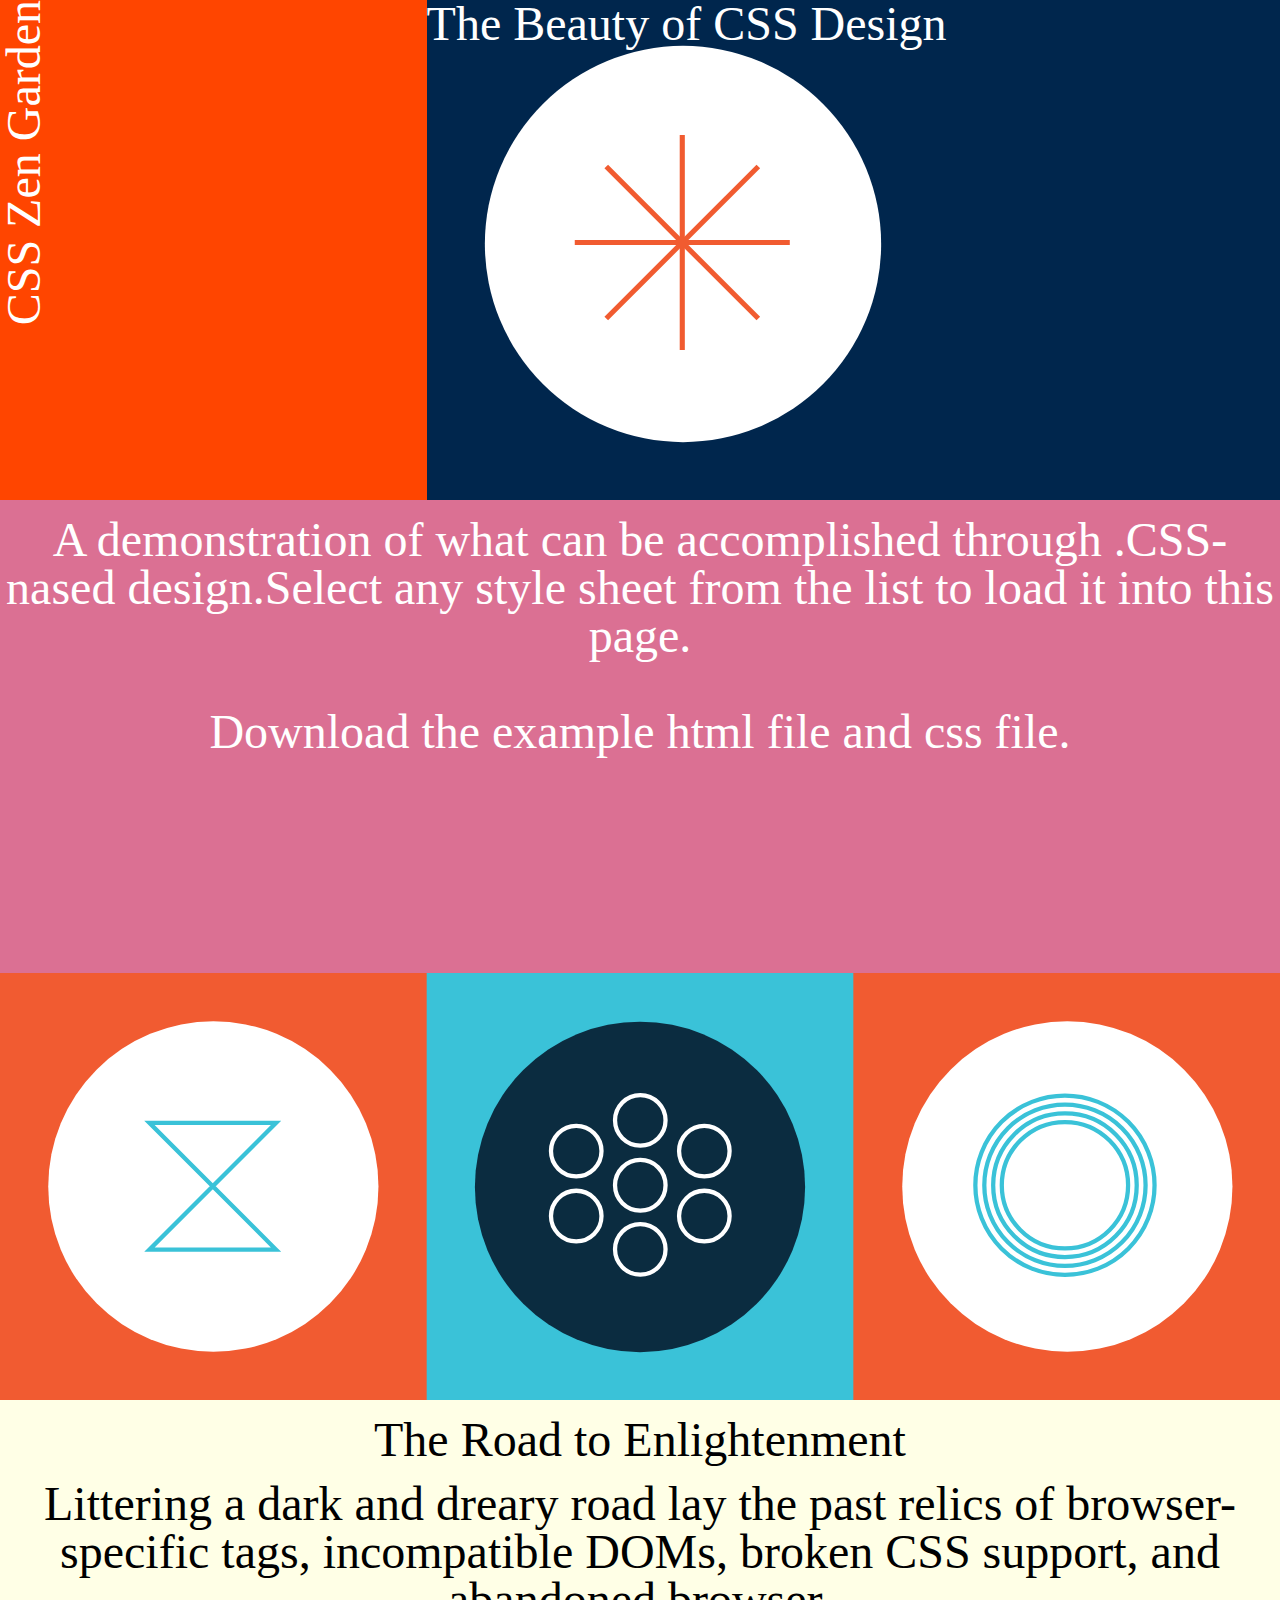
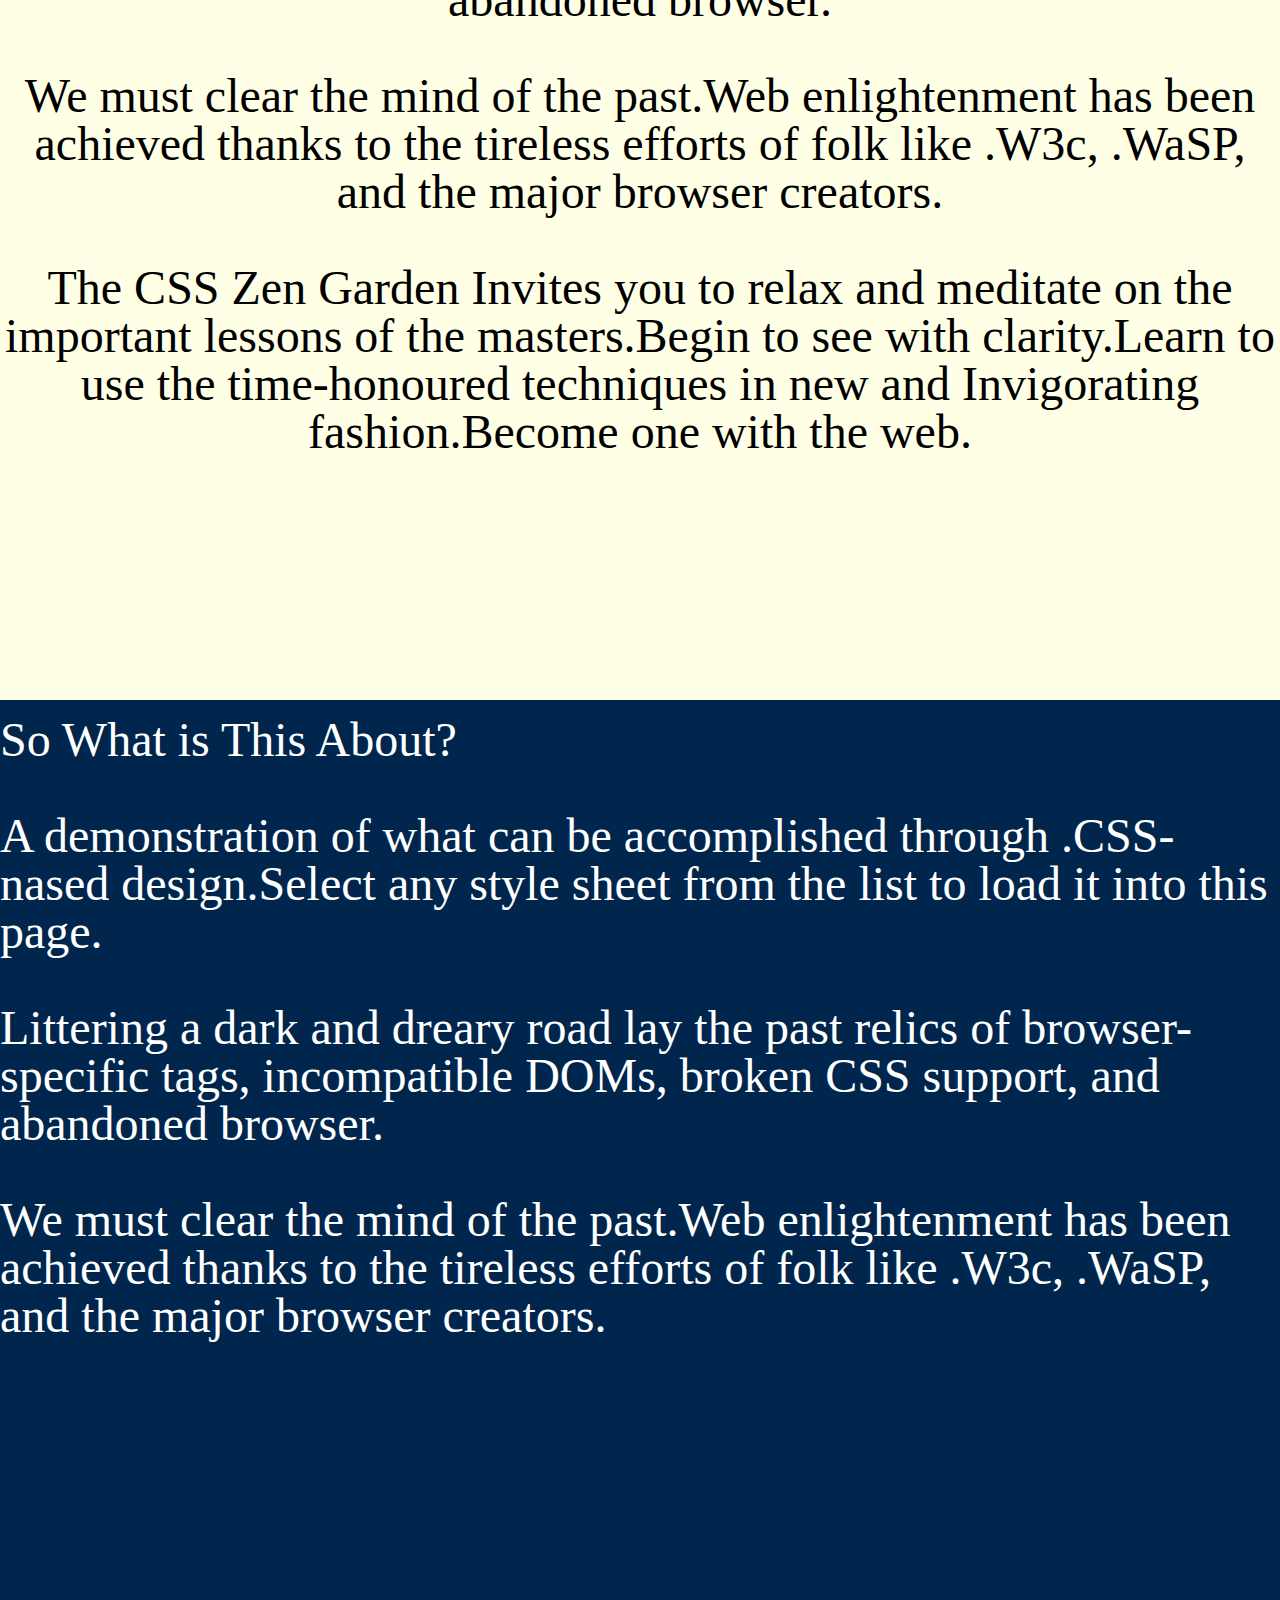
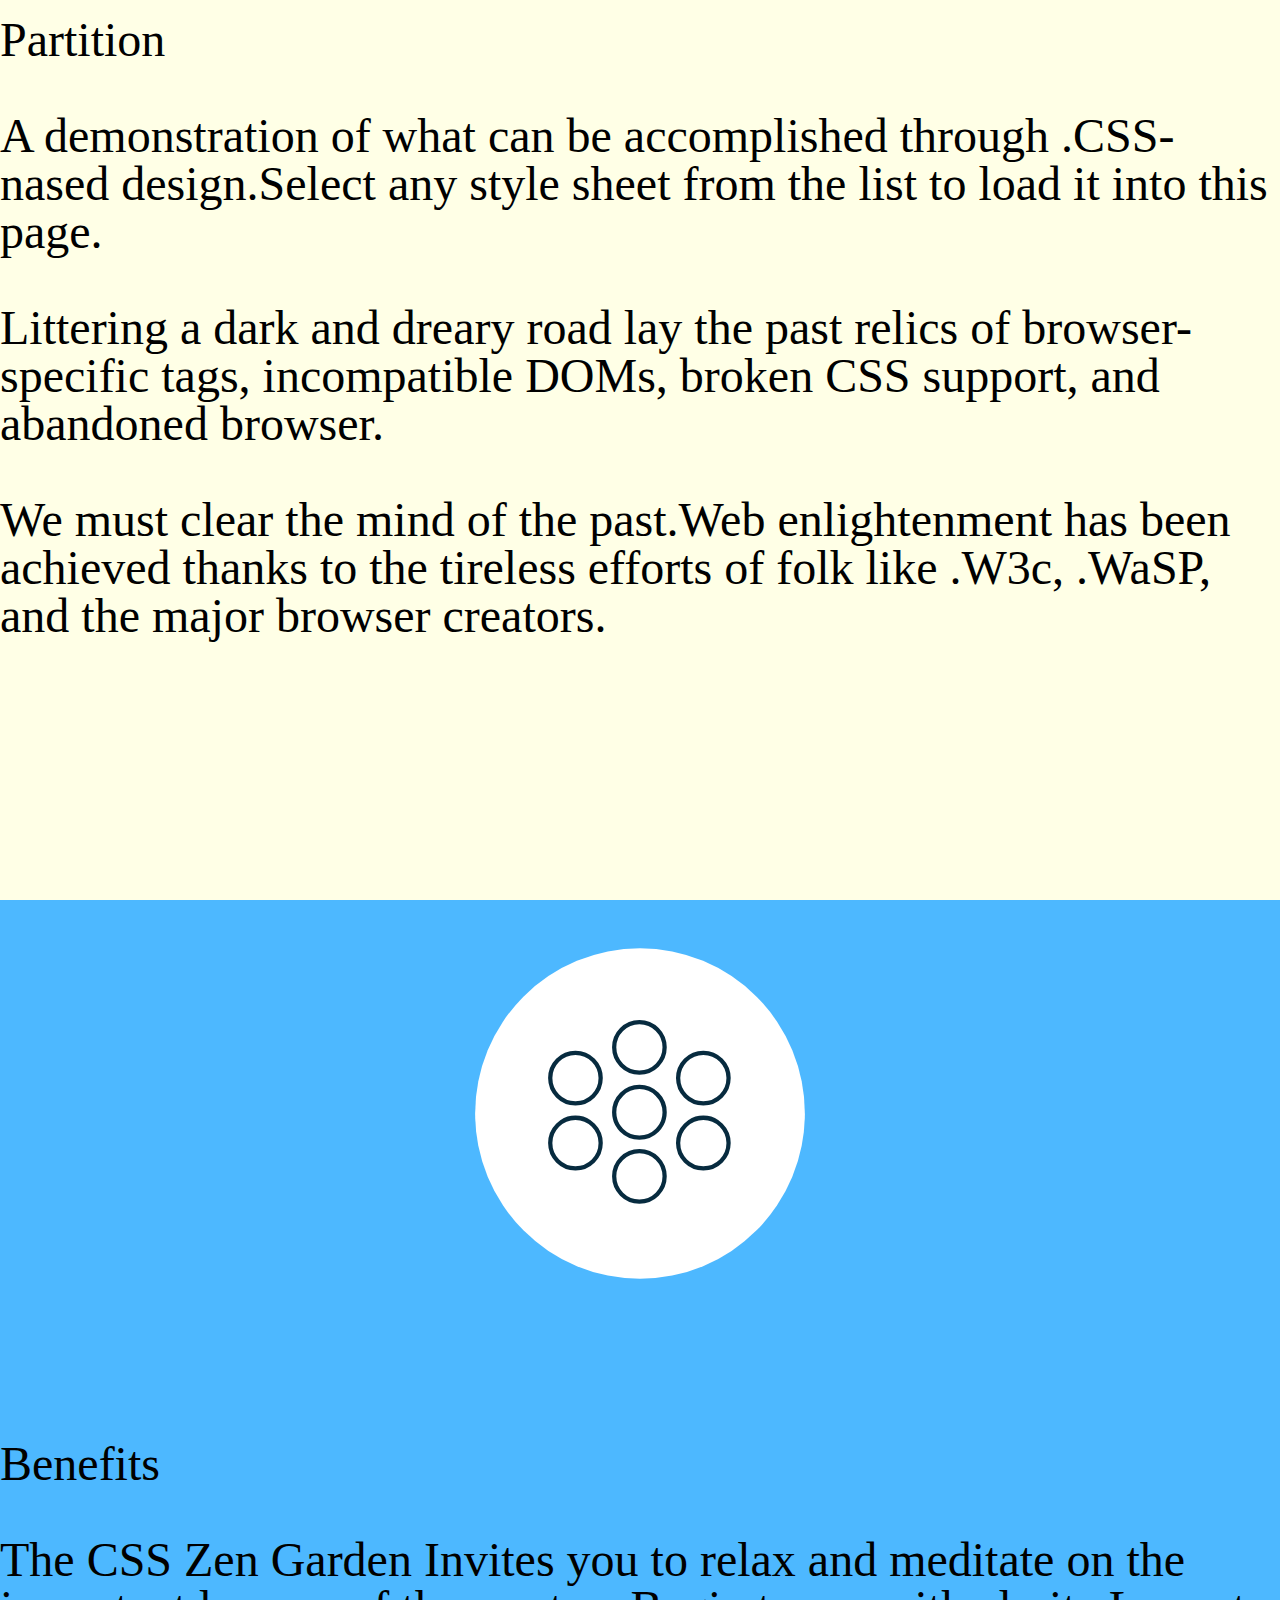
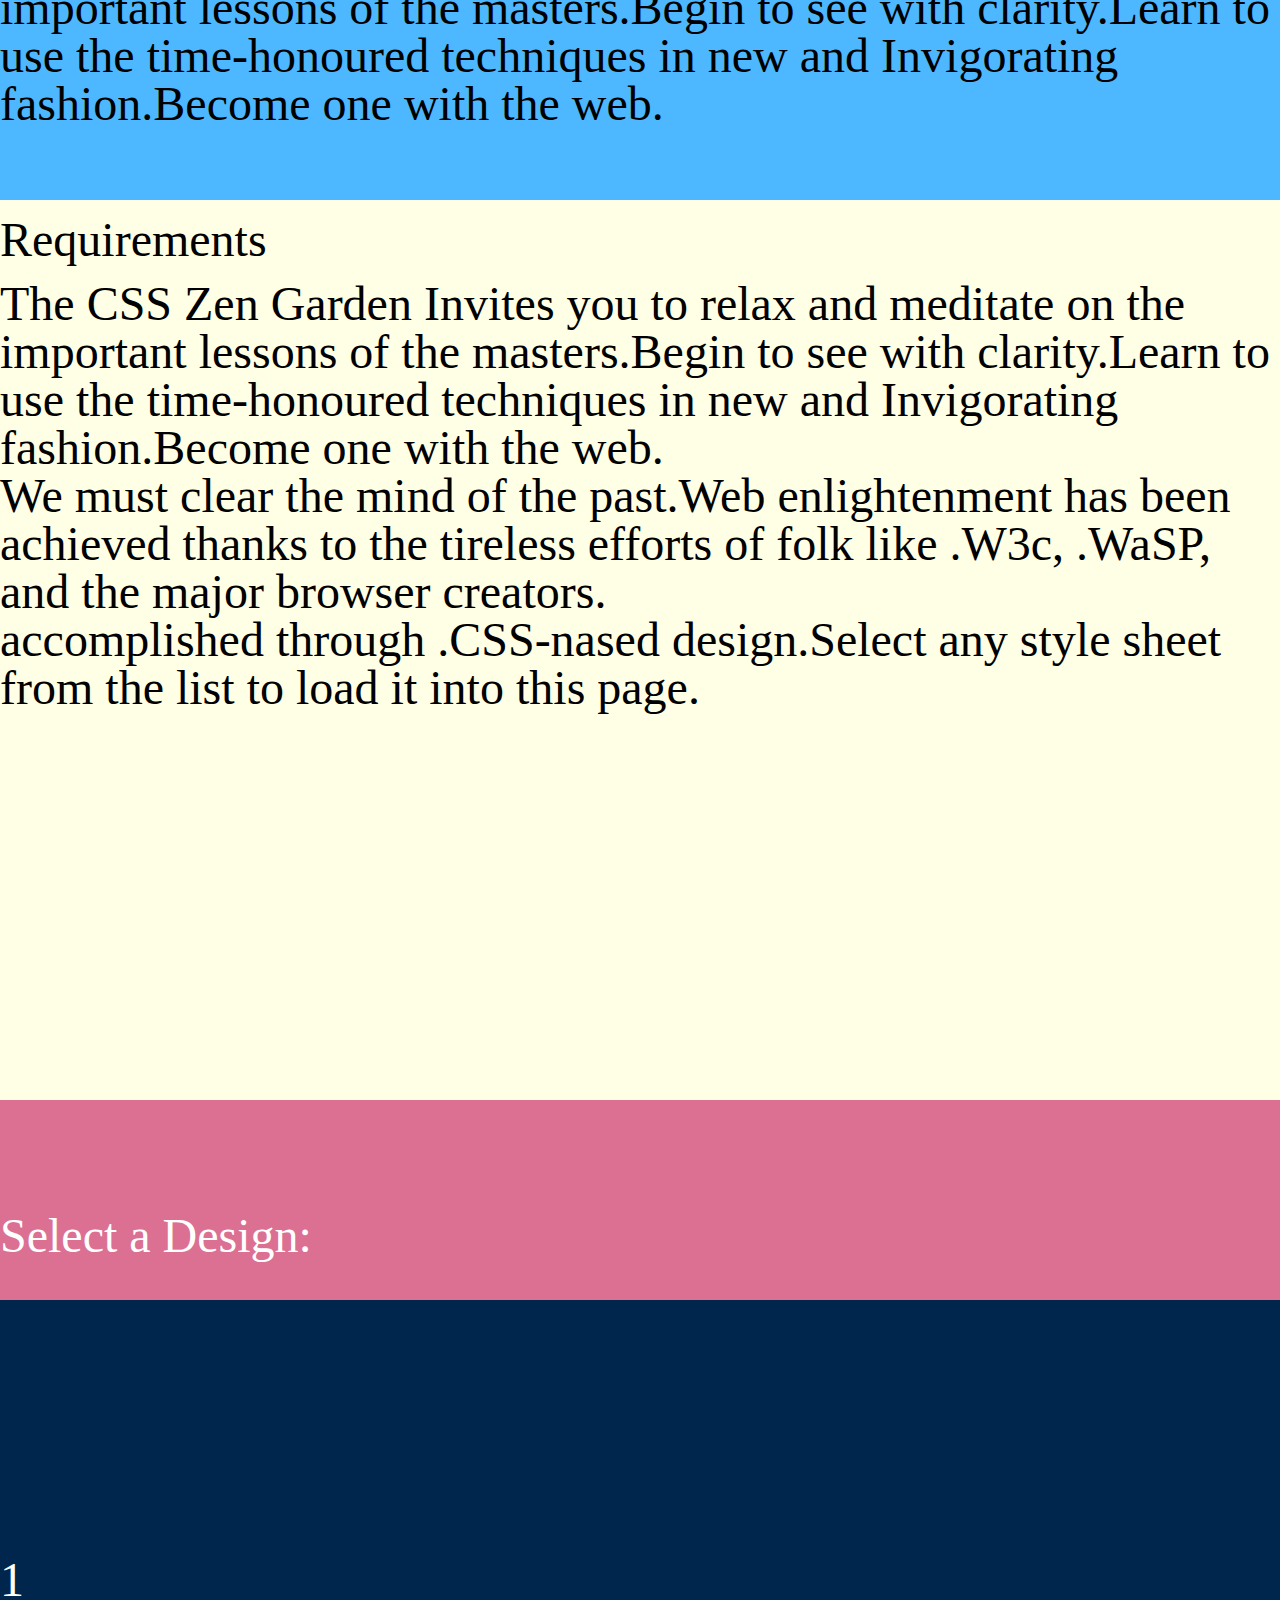
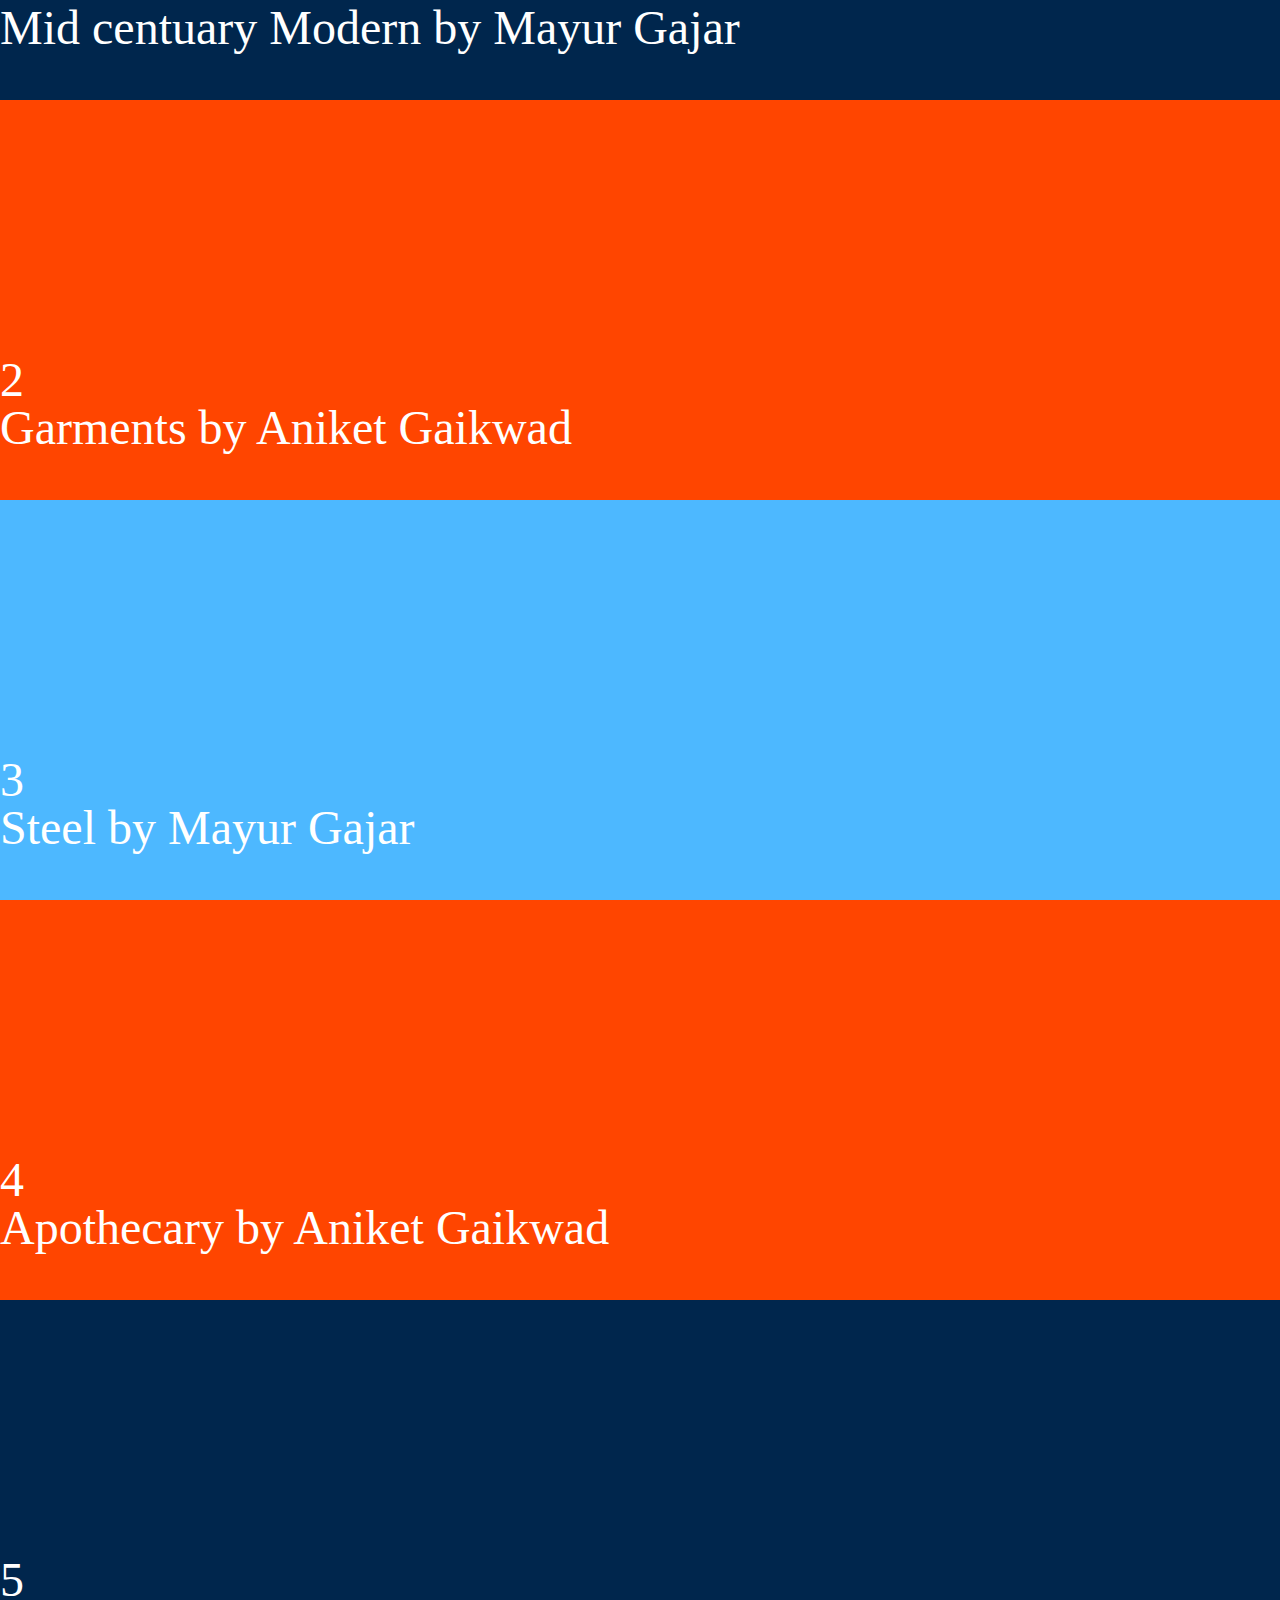
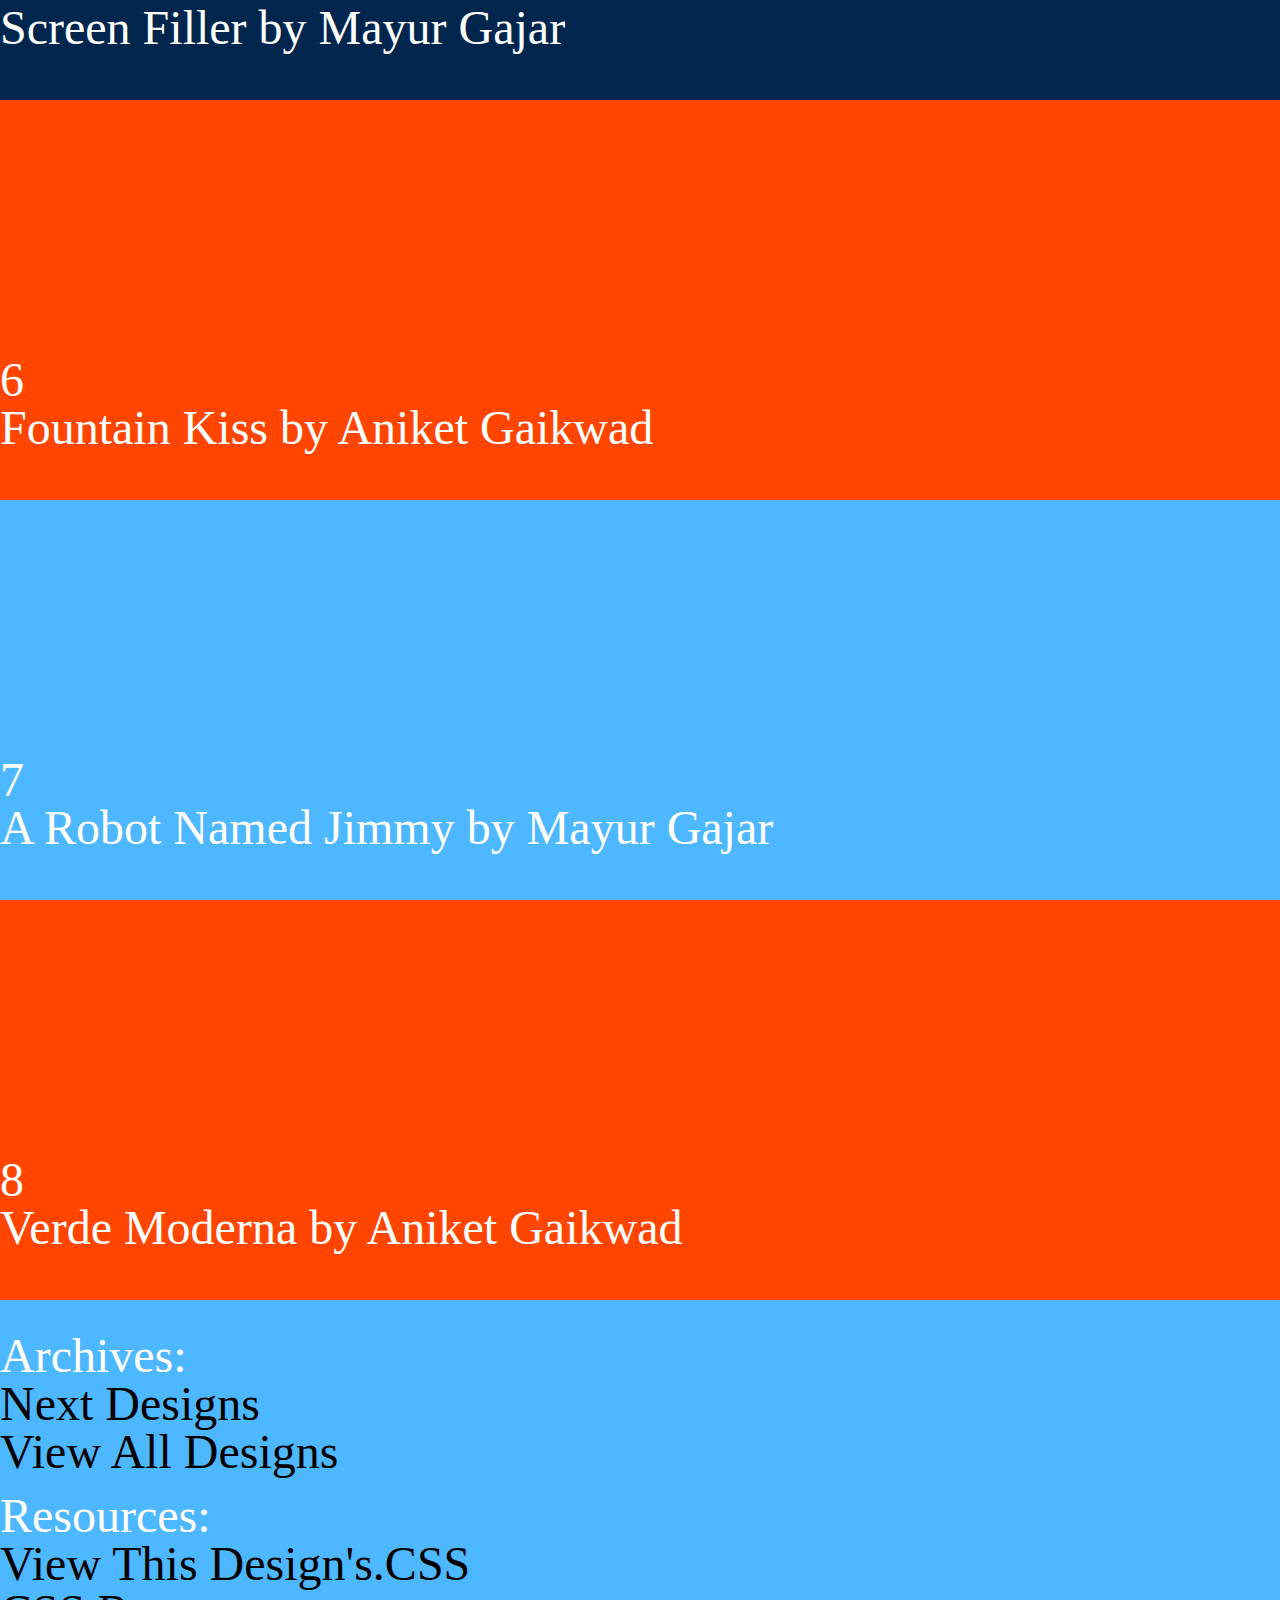
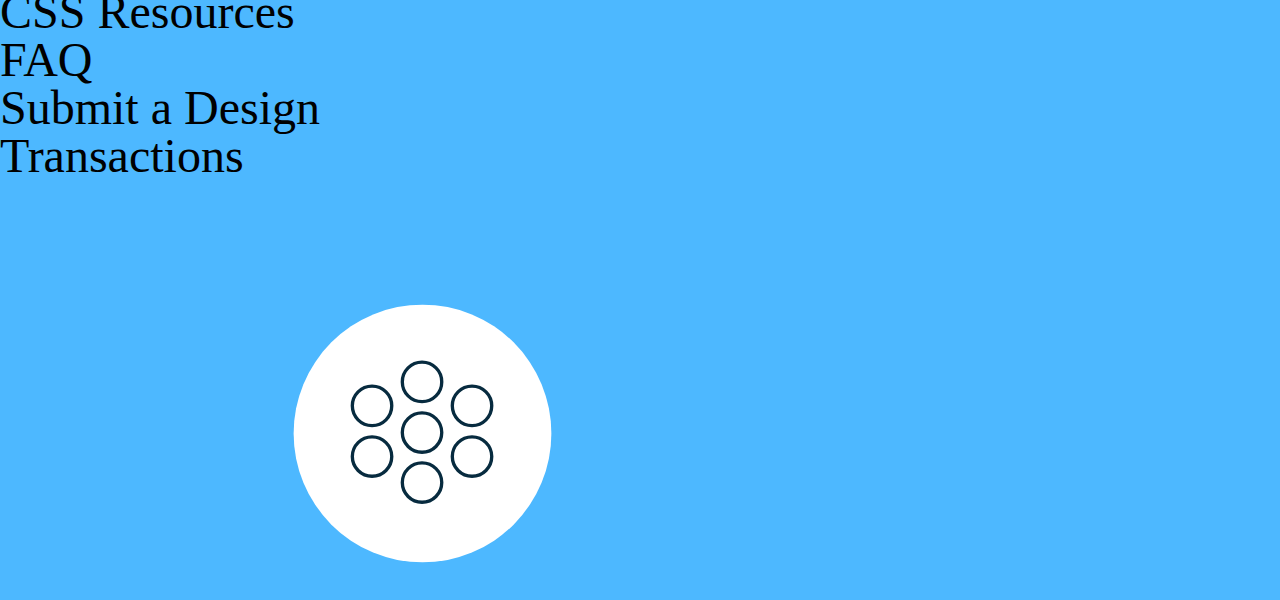
<file: index.html>
<html>
    <head>
            <link rel="stylesheet" href="reset.css">
            <link rel="stylesheet" href="index.css">
            <meta name="viewport" content="width=device-width, initial-scale=1.0" />
        <body>
            <div class="header">
                <div class="horange">
                    <div class="vert">
                    <font size="7">CSS Zen Garden</font>
                    </div>
                </div>
                <div class="hviolet">
                    <centre><font size="10">The Beauty of CSS Design</font></centre>
                    <div class="hvioletimg">
                        <img src="icon-star.svg" alt="starr" width="60%" height="60%">
                        </div>
                </div>
            </div>
            <div class="pinkd">
                <div class="ptext">
                    <br>
                    <center>
                    <font size="7">
                            A demonstration of what can be accomplished through .CSS-nased design.Select any style sheet from the list to load it into this page.
                            <br><br>
                            Download the example html file and css file.
                     </font>
                     </center>
                </div>
                <div class="pimg">
                        <img src="icons-3-pack.svg" alt="Star" style="width:100%">
                </div>
            </div>
            <div class="div3rd">
                <center>
                    <br>
                <font size="10">
                        The Road to Enlightenment
                        </font>
                        <br><br>
                        <font size="7">
                                Littering a dark and dreary road lay the past relics of browser-specific tags, incompatible DOMs, broken CSS support, and abandoned browser.
                                <br><br>
                                We must clear the mind of the past.Web enlightenment has been achieved thanks to the tireless efforts of folk like .W3c, .WaSP, and the major browser creators.
                                <br><br>
                                The CSS Zen Garden Invites you to relax and meditate on the important lessons of the masters.Begin to see with clarity.Learn to use the time-honoured techniques in new and Invigorating fashion.Become one with the web.

                            </font></center>
                </div>
                <div class="div4th">
                    <br>
                    <font size="10">
                        So What is This About?
                        </font>
                        <font size="7">
                                <br><br>A demonstration of what can be accomplished through .CSS-nased design.Select any style sheet from the list to load it into this page.
                                <br><br>
                                Littering a dark and dreary road lay the past relics of browser-specific tags, incompatible DOMs, broken CSS support, and abandoned browser.
                                <br><br>
                                We must clear the mind of the past.Web enlightenment has been achieved thanks to the tireless efforts of folk like .W3c, .WaSP, and the major browser creators.

                            </font>
                    </div>
                    <div class="div5th">
                        <br>
                        <font size="10">
                            Partition
                            </font>
                            <font size="7">
                                <br><br>A demonstration of what can be accomplished through .CSS-nased design.Select any style sheet from the list to load it into this page.
                                <br><br>Littering a dark and dreary road lay the past relics of browser-specific tags, incompatible DOMs, broken CSS support, and abandoned browser.
                                <br><br>We must clear the mind of the past.Web enlightenment has been achieved thanks to the tireless efforts of folk like .W3c, .WaSP, and the major browser creators.

                                </font>
                        </div>
                        <div class="div6th">
                            <div class="div6thimg">
                                    <img src="icon-circles.svg" style="width: 33.33%" >
                            </div>
                            <div class="div6thtext">
                                <font size="10">
                                  Benefits  
                                </font><br>
                                <font size="7">
                                    <br>
                                        The CSS Zen Garden Invites you to relax and meditate on the important lessons of the masters.Begin to see with clarity.Learn to use the time-honoured techniques in new and Invigorating fashion.Become one with the web.

                                </font>
                            </div>
                        </div>
                        <div class="div7th">
                            <br>
                            <font size="10">
                                Requirements
                            </font><br><br>
                            <font size="7">
                                    The CSS Zen Garden Invites you to relax and meditate on the important lessons of the masters.Begin to see with clarity.Learn to use the time-honoured techniques in new and Invigorating fashion.Become one with the web.
                                    <br>
                                    We must clear the mind of the past.Web enlightenment has been achieved thanks to the tireless efforts of folk like .W3c, .WaSP, and the major browser creators.
                                    <br>
                                    accomplished through .CSS-nased design.Select any style sheet from the list to load it into this page.

                            </font>
                        </div>
                        <div class="div8th">
                            <br><br><br><br><br><br><br>
                            <font size="10">
                                Select a Design:
                            </font>
                        </div>
                        <div class="div9th">
                                <br><br><br><br><br><br><br><br><br><br><br><br><br><br><br><br>
                            <font size="16">1</font><br>
                            <font size="7">Mid centuary Modern by Mayur Gajar</font>
                        </div>
                        <div class="div10th">
                                <br><br><br><br><br><br><br><br><br><br><br><br><br><br><br><br>
                            <font size="16">2</font><br>
                            <font size="7">Garments by Aniket Gaikwad</font>
                        </div>
                        <div class="div11th">
                                <br><br><br><br><br><br><br><br><br><br><br><br><br><br><br><br>
                            <font size="16">3</font><br>
                        <font size="7">Steel by Mayur Gajar</font>
                        </div>
                        <div class="div12th">
                                <br><br><br><br><br><br><br><br><br><br><br><br><br><br><br><br>
                            <font size="16">4</font><br>
                        <font size="7">Apothecary by Aniket Gaikwad</font>
                        </div>
                        <div class="div13th">
                                <br><br><br><br><br><br><br><br><br><br><br><br><br><br><br><br>
                            <font size="16">5</font><br>
                        <font size="7">Screen Filler by Mayur Gajar</font>
                        </div>
                        <div class="div14th">
                                <br><br><br><br><br><br><br><br><br><br><br><br><br><br><br><br>
                            <font size="16">6</font><br>
                        <font size="7">Fountain Kiss by Aniket Gaikwad</font>
                        </div>
                        <div class="div15th">
                                <br><br><br><br><br><br><br><br><br><br><br><br><br><br><br><br>
                            <font size="16">7</font><br>
                        <font size="7">A Robot Named Jimmy by Mayur Gajar</font>
                        </div>
                        <div class="div16th">
                                <br><br><br><br><br><br><br><br><br><br><br><br><br><br><br><br>
                            <font size="16">8</font><br>
                        <font size="7">Verde Moderna by Aniket Gaikwad</font>
                        </div>
                        <div class="div17th">
                                <br><br>
                                <font size="10" color="#ffffff">
                                  Archives:
                                </font>
                                <font size="7">
                                    <br>Next Designs<br>
                                    View All Designs 
                                </font>
                                <br><br>
                                <font size="10" color="#ffffff">
                                  Resources:
                                </font>
                                <font size="7">
                                    <br>View This Design's.CSS<br>
                                    CSS Resources 
                                    <br>FAQ
                                    <br>Submit a Design
                                    <br>Transactions
                                </font>
                                <div class="lastimg">
                                    <img src="icon-circles.svg" alt="icircles" width="33.33%">
                                </div>
                        </div>
        </body>
        </head>
    </html>
</file>
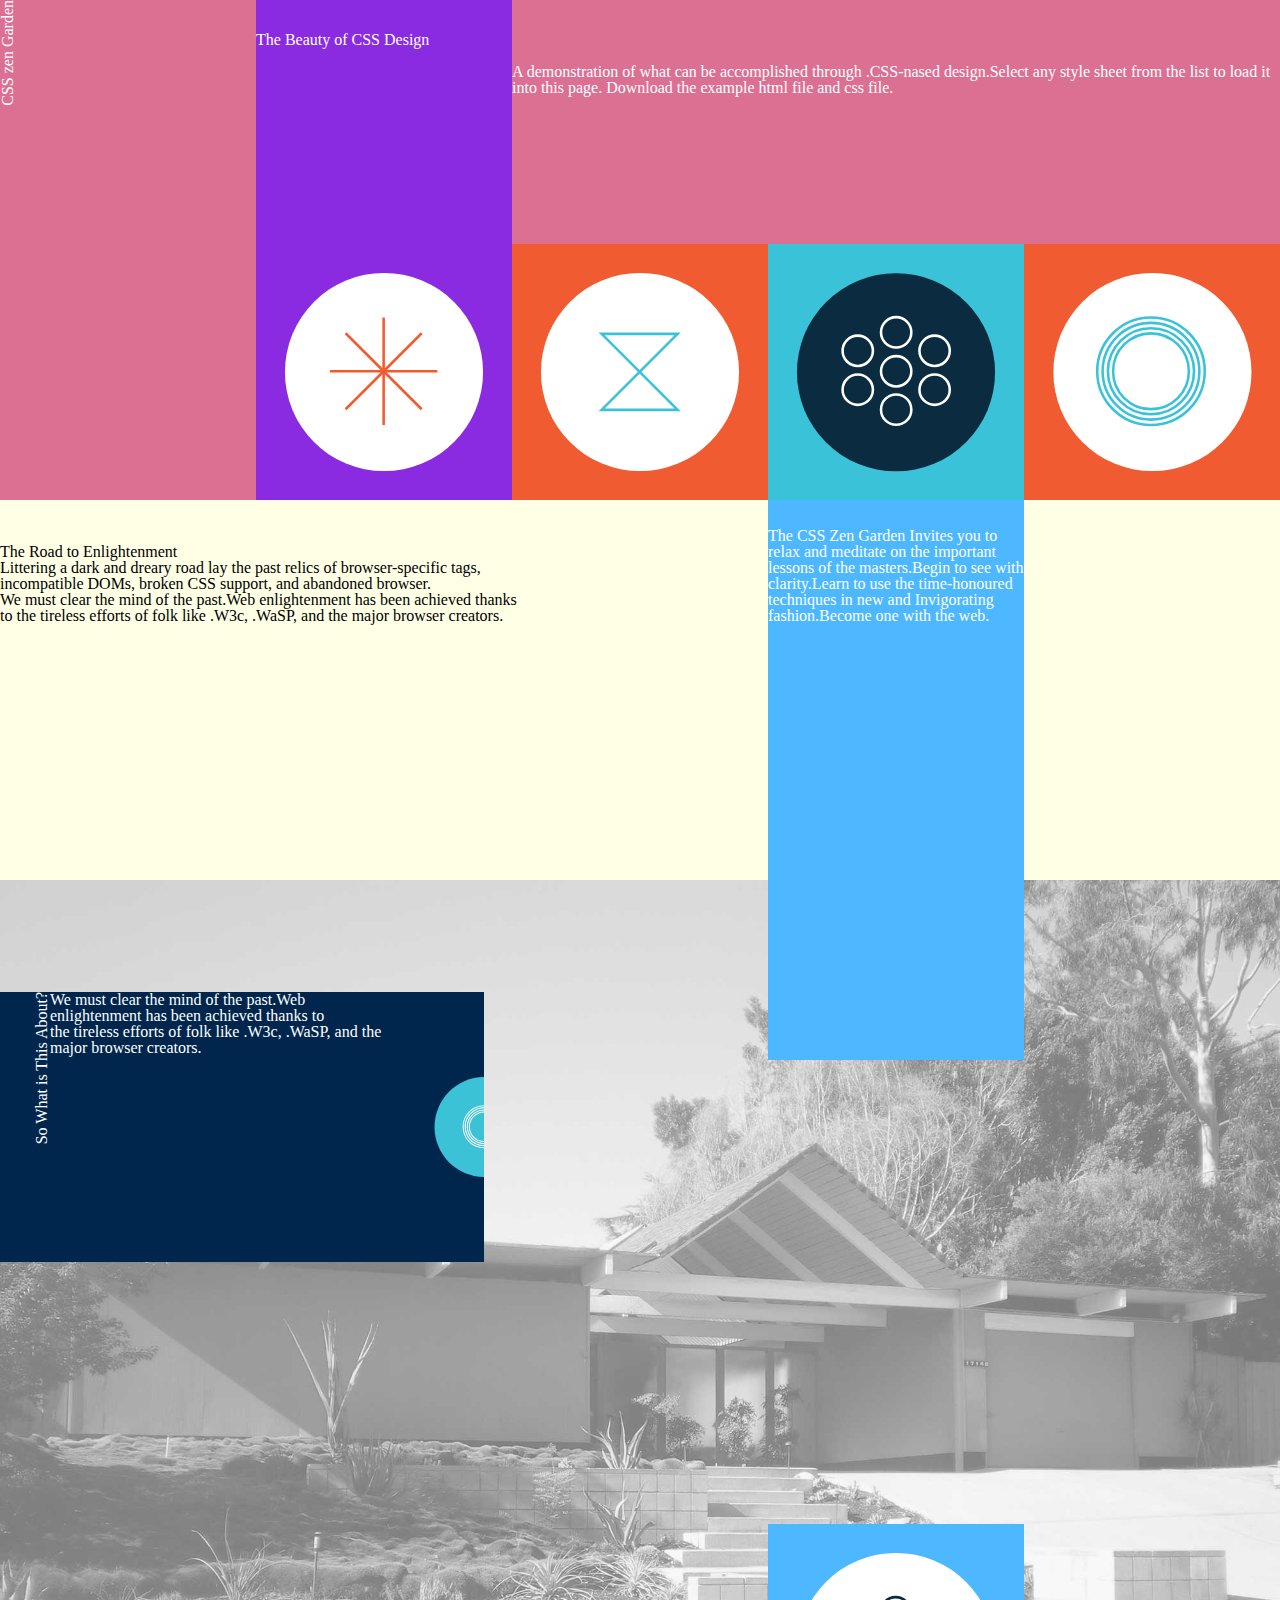
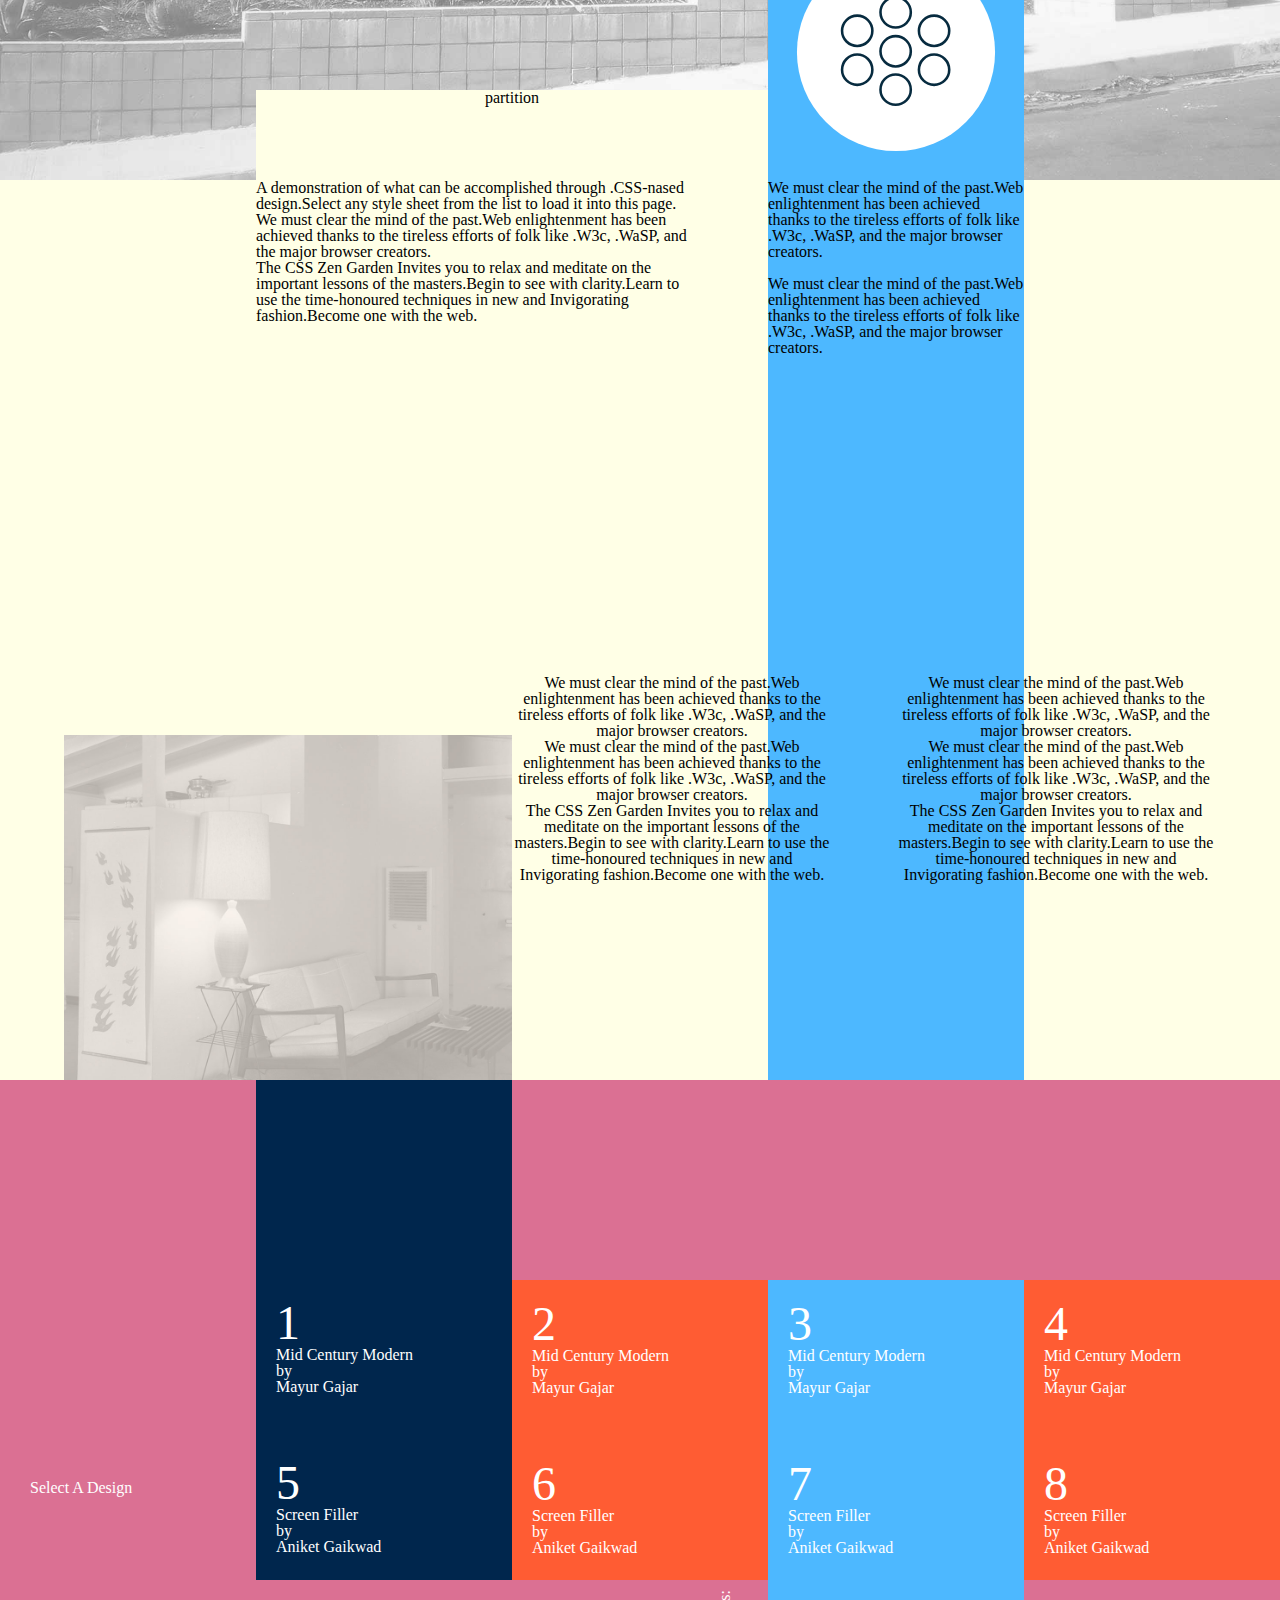
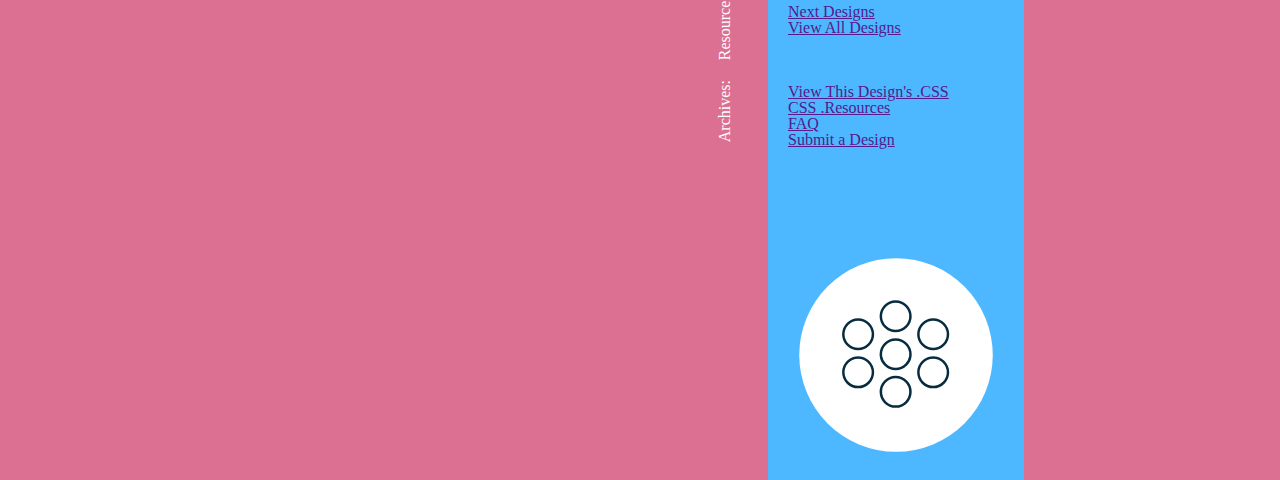
<file: mayurDesktop.html>
<html>
    <head>
            <link rel="stylesheet" href="reset.css">
        <style>

        /* header color css and clear floats after the column */
        .header:after {
          content: "";
          display: table;
          clear: both;
        }
        /* Column1 */
        .hcolumn1 {
        float: left;
        width:20%;
        height:500px;
        }
        /*column 2*/
        .hcolumn2 {
            color:#ffffff;
        position : relative;
        float: left;
        width:20%;
        height:500px;
        vertical-align: middle;
        /* Should be removed. Only for demonstration */
        }

        .hcolumn3{
            color: #ffffff;
            position : relative;
            float: left;
            width:60%;
            height:500px;
        }

        .iconstar{
            position : absolute;
            margin:bottom;
            bottom: 0px;
        }

        .icon3img{
            position : absolute;
            margin:bottom;
            bottom: 0px;
        }
        .img{
            border-radius: 50%;
            height:100%;
        }
        .p{
            vertical-align: middle;
        }
        .mybody:after{
            content: "";
          display: table;
          clear: both;

        }
        .creambody{
            float: left;
            width:60%;
            height:400px;
            margin-top: -20px;
            vertical-align: middle;
        }
        .bluebody{
            color:#ffffff;
            float: left;
            width:20%;
            height:400px;
            margin-top: -20px;
            vertical-align: middle;
            background-color: #4db8ff;
        }
        .creambody1{
            float: left;
            width:20%;
            height:400px;
            margin-ßtop: -20px;
            vertical-align: middle;
        }
        .mybody1{
            position: relative;
            margin-top: -20px;
            height: 100%;
            width: 100%;
            margin-top: -20px;
            background-image: url("download-1.jpg");
            background-size: 100%
        }
        .mybody1blue{
            position: absolute;
            left:60%;
            height: 20%;
            width:20%;
            background-color: #4db8ff;
        }
        .vert{
            float:left;
            color:#ffffff;
            writing-mode: vertical-lr; 
            transform: rotate(180deg);
        }
        .violetdiv{
            position: relative;
            float:left;
            height: 30%;
            width:30%;
        
        }
        .violetvert{
            float:left;
            color:#ffffff;
            writing-mode: vertical-lr; 
            transform: rotate(180deg);
        }
        .parti{
            position:absolute;
            background-color:#ffffe6;
            bottom: 0px;
            height: 10%;
            left: 20%;
            width:40%;
            
        }
        .mybody2{
            position: relative;
            height: 100%;
            width: 100%;
            background-size: 100%;
        }
        .ptext{
            position:absolute;
            left:20%;
            width:35%;
            
        }
        .pblue{
            position:absolute;
            left:60%;
            width:20%;
            height: 100%;
            background-color:#4db8ff; 
        }
        .cirimg{
            background-color: #4db8ff;
            position:absolute;
            left:60%;
            bottom: 0px;
            width:20%;
        }
        .cirimg1{
            background-color: #4db8ff;
            position:absolute;
            /* left:60%; */
            bottom: 0px;
            width:100%;
        }
        .botimg{
            position:absolute;
            width:35%;
            
            bottom: 0%;
            left:5%;
        }
        .bottext{
            position: absolute;
            top:55%;
            width:25%;
            left:40%;
            text-align: center;
        }
        .bottext2{
            position: absolute;
            top:55%;
            width:25%;
            left:70%;
            text-align: center;
        }
        .pinkerfoot{
   position:relative;
   background-color:palevioletred;
   height : 1000px;
}
.pinkfoot1{
   position:absolute;
 float: left;
 left:20%;
 width: 20%;
 height: 500px;
}
.pinkfoot2{
   position:absolute;
 float: left;
 left:40%;
 width: 20%;
 top:20%;
 height: 300px;
}
.pinkfoot3{
   position:absolute;
 float: left;
 left:60%;
 width: 20%;
 top:20%;
 height:800px;
}
.pinkfoot4{
   position:absolute;
 float: left;
 left:80%;
 width: 20%;
 top:20%;
 height: 300px;
}

        </style>
        <body>
            <div class="header">
                            <div class="hcolumn1" style="background-color: palevioletred;">
                              <div class="vert">CSS zen Garden
                              </div>
                            </div>
                            <div class="hcolumn2" style="background-color: blueviolet;">
                              <br><br><br<br><h2>The Beauty of CSS Design</h2>
                              <div class="iconstar">
                              <img src="icon-star.svg" alt="Star" style="width:100%">
                              </div>
                            </div>
                            <hcolumnw>
                            <div class="hcolumn3" style="background-color: palevioletred">
                                <br><br><br><br><p color="white">A demonstration of what can be accomplished through .CSS-nased design.Select any style sheet from the list to load it into this page.
                                        Download the example html file and css file.
                                        </p>
                               <div class="icon3img"> 
                                   <img src="icons-3-pack.svg" alt="Star" style="width:100%">
                               </div>
                            </div>
                        </div>
                </div>

             <div class="mybody" style="background-color: #ffffe6" >
                <div class="creambody"><br><br><br><br>
                 <h2>The Road to Enlightenment</h2>
                 <p>
                        Littering a dark and dreary road lay the past relics of browser-specific tags, <br>incompatible DOMs, broken CSS support, and abandoned browser.<br>
                        We must clear the mind of the past.Web enlightenment has been achieved thanks <br>to the tireless efforts of folk like .W3c, .WaSP, and the major browser creators.
                 </p>
                </div>
                <div class="bluebody">
                    <br><br><br>
                    <p>The CSS Zen Garden Invites you to relax and meditate on the important lessons of the masters.Begin to see with clarity.Learn to use the time-honoured techniques in new and Invigorating fashion.Become one with the web.
                        </p>
                </div>
                <div class="creambody1" style="background-color: #ffffe6">
                </div>
                
             </div>   

             <div class="mybody1">
                <div class="mybody1blue">
                    </div> 
                <br><br><br><br><br><br><br>
                    <div class="violetdiv" style="background-color: #00264d">
                            <div class="violetvert" style="width:50px"> 
                            So What is This About?
                        </div>
                       <p style = "color:white"> We must clear the mind of the past.Web enlightenment has been achieved thanks to<br> the tireless efforts of folk like .W3c, .WaSP, and the major browser creators.</p>
                        </div><div class="vimg" style = "background-color:#00264d;width:100px;float:left;height:30%">
                            <img src="icon-half.svg" height="100%" width="100%">
                        
                    </div>
                    <div class="parti"><center><h2>partition</h2></center>
                    </div>
                    <div class="cirimg">
                        <img src="icon-circles.svg" style="width: 100%">
                    </div>
             </div>

              <div class="mybody2" style="background-color: #ffffe6">
                <div class="ptext">
                        A demonstration of what can be accomplished through .CSS-nased design.Select any style sheet from the list to load it into this page.
                        <br>We must clear the mind of the past.Web enlightenment has been achieved thanks to the tireless efforts of folk like .W3c, .WaSP, and the major browser creators.
                        <br>The CSS Zen Garden Invites you to relax and meditate on the important lessons of the masters.Begin to see with clarity.Learn to use the time-honoured techniques in new and Invigorating fashion.Become one with the web.
                    </div>
                    <div class="pblue">
                            We must clear the mind of the past.Web enlightenment has been achieved thanks to the tireless efforts of folk like .W3c, .WaSP, and the major browser creators.
                            <br><br>We must clear the mind of the past.Web enlightenment has been achieved thanks to the tireless efforts of folk like .W3c, .WaSP, and the major browser creators.
                    </div>
                    <div class="botimg">
                        <img src="download.jpg" style="width:100%">
                    </div>
                    <div class="bottext">
                            We must clear the mind of the past.Web enlightenment has been achieved thanks to the tireless efforts of folk like .W3c, .WaSP, and the major browser creators.
                            <br>We must clear the mind of the past.Web enlightenment has been achieved thanks to the tireless efforts of folk like .W3c, .WaSP, and the major browser creators.
                            <br>The CSS Zen Garden Invites you to relax and meditate on the important lessons of the masters.Begin to see with clarity.Learn to use the time-honoured techniques in new and Invigorating fashion.Become one with the web.

                    </div>
                    <div class="bottext2">
                            We must clear the mind of the past.Web enlightenment has been achieved thanks to the tireless efforts of folk like .W3c, .WaSP, and the major browser creators.
                            <br>We must clear the mind of the past.Web enlightenment has been achieved thanks to the tireless efforts of folk like .W3c, .WaSP, and the major browser creators.
                            <br>The CSS Zen Garden Invites you to relax and meditate on the important lessons of the masters.Begin to see with clarity.Learn to use the time-honoured techniques in new and Invigorating fashion.Become one with the web.

                    </div>
                </div>   
                <div class = "pinkerfoot" style="color:white">
                        <text style="position:absolute;top:40%;left:30px"><h3>Select A Design</h3></text>
                        <div class="vert" style="position:absolute;top:51%;left:56%"><b>Resources:</b></div>
                        <div class="vert" style="position:absolute;top:60%;left:56%"><b>Archives:</b></div>
                            <div class="pinkfoot1" style="background-color: #00264d">
                                   <div style="position:absolute;top:33.33%;background-color:#00264d">
                                    <br><br><div style="margin:20px"><font size="10">1<br></font><h3>Mid Century Modern<br>by<br>Mayur Gajar</h3>
                                       <br><br><br><br> <font size="10">5<br></font><h3>Screen Filler<br>by<br>Aniket Gaikwad</h3>
                                  </div></div></div>
                                  <div class="pinkfoot2" style="background-color: #ff5c33">
                                    <div style="position:absolute;top:0%;background-color:#ff5c33">
                                     <div style="margin:20px"><font size="10">2<br></font><h3>Mid Century Modern<br>by<br>Mayur Gajar</h3>
                                       <br><br><br><br>  <font size="10">6<br></font><h3>Screen Filler<br>by<br>Aniket Gaikwad</h3>
                                   </div></div></div>
                                   <div class="pinkfoot3" style="background-color: #4db8ff">
                                    <div style="position:absolute;background-color:#4db8ff">
                                     <div style="margin:20px"><font size="10">3<br></font><h3>Mid Century Modern<br>by<br>Mayur Gajar</h3>
                                         <br><br><br><br><font size="10">7<br></font><h3>Screen Filler<br>by<br>Aniket Gaikwad</h3><br><br><br>
                                        <a href="">Next Designs</a><br>
                                  <a href="">View All Designs</a><br><br><br><br>
                                  <a href="">View This Design's .CSS</a><br>
                                  <a href="">CSS .Resources</a><br>
                                  <a href="">FAQ</a><br>
                                  <a href="">Submit a Design</a><br>
                                   </div>
         
                                </div>
                                   <div class="cirimg1"><img src = "icon-circles.svg" height="250px" width="100%">
                                   </div></div>
                                   <div class="pinkfoot4" style="background-color: #ff5c33">
                                    <div style="position:absolute;top:0px;background-color:#ff5c33">
                                     <div style="margin:20px"><font size="10">4<br></font><h3>Mid Century Modern<br>by<br>Mayur Gajar</h3>
                                        <br><br><br><br><font size="10">8<br></font><h3>Screen Filler<br>by<br>Aniket Gaikwad</h3>
                                   </div></div>
                                   </div>
         
         
                    </div>
            </body>
        </head>
        </html>
</file>
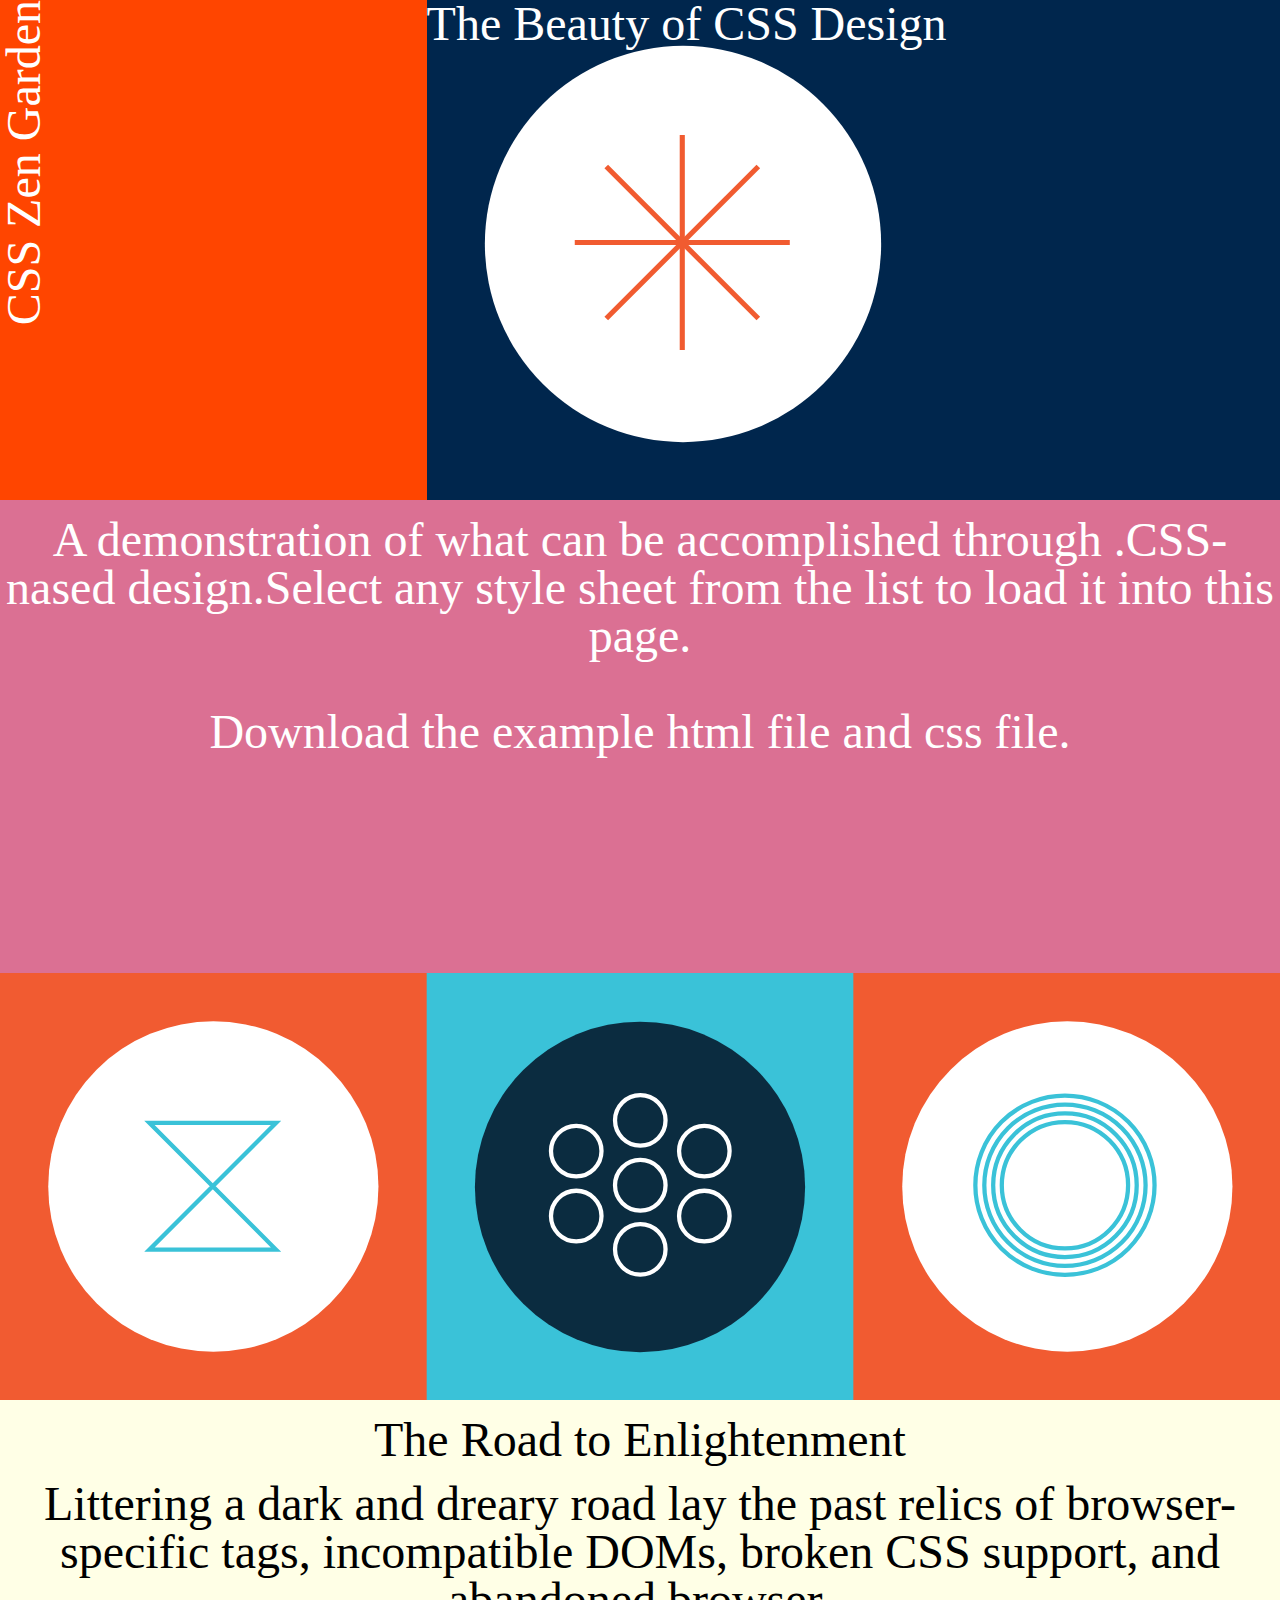
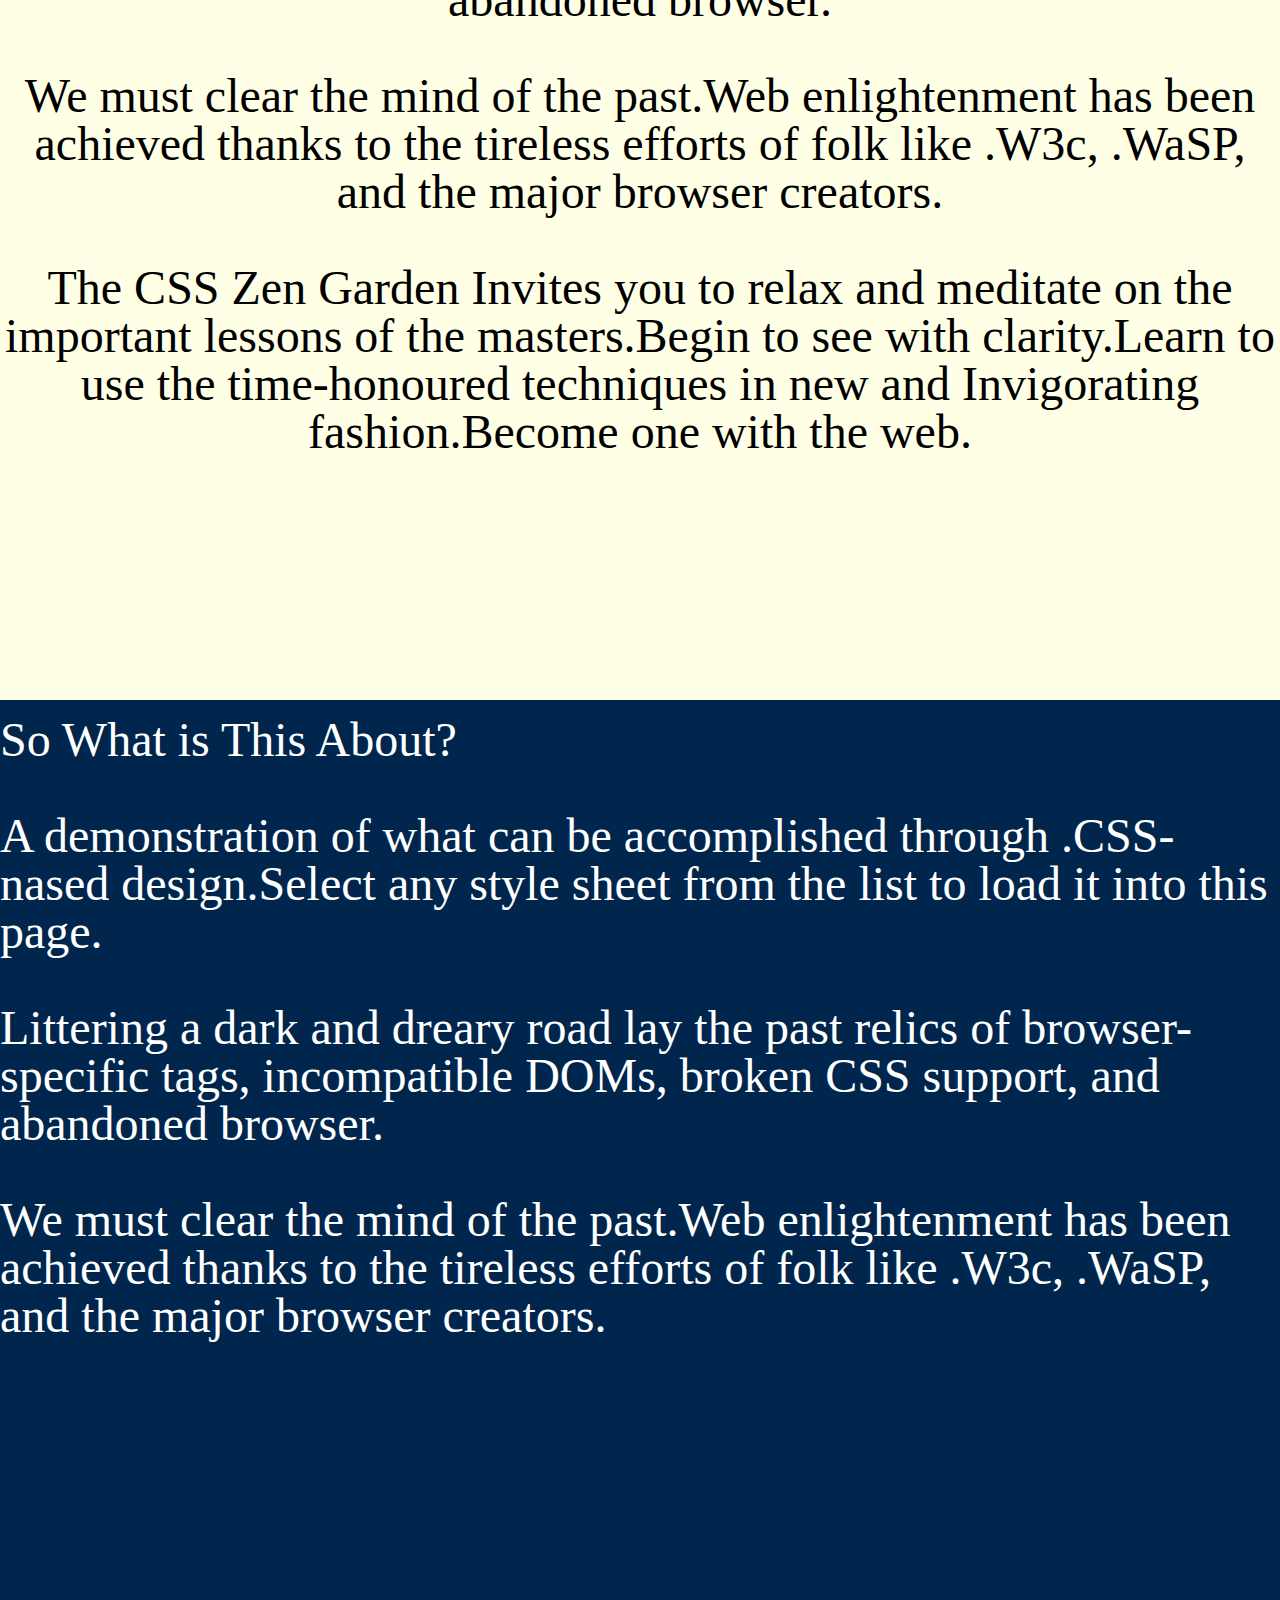
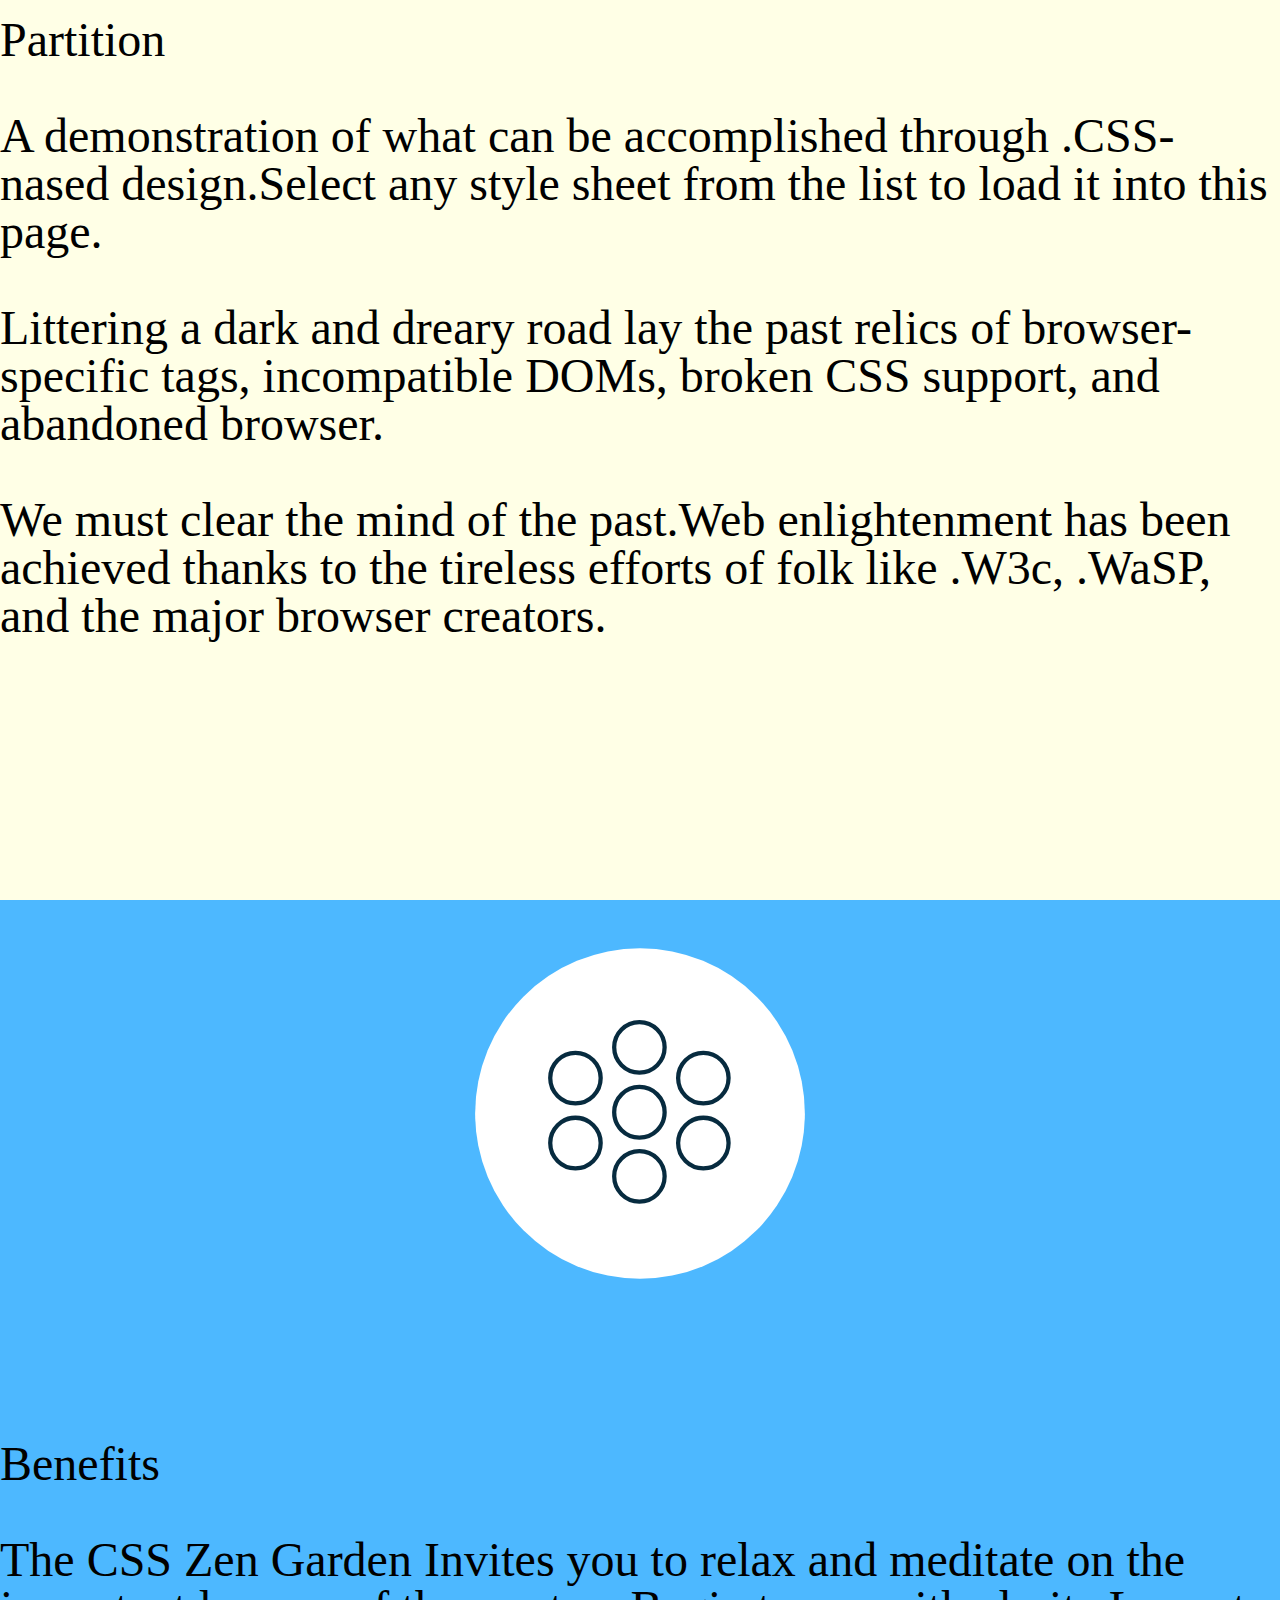
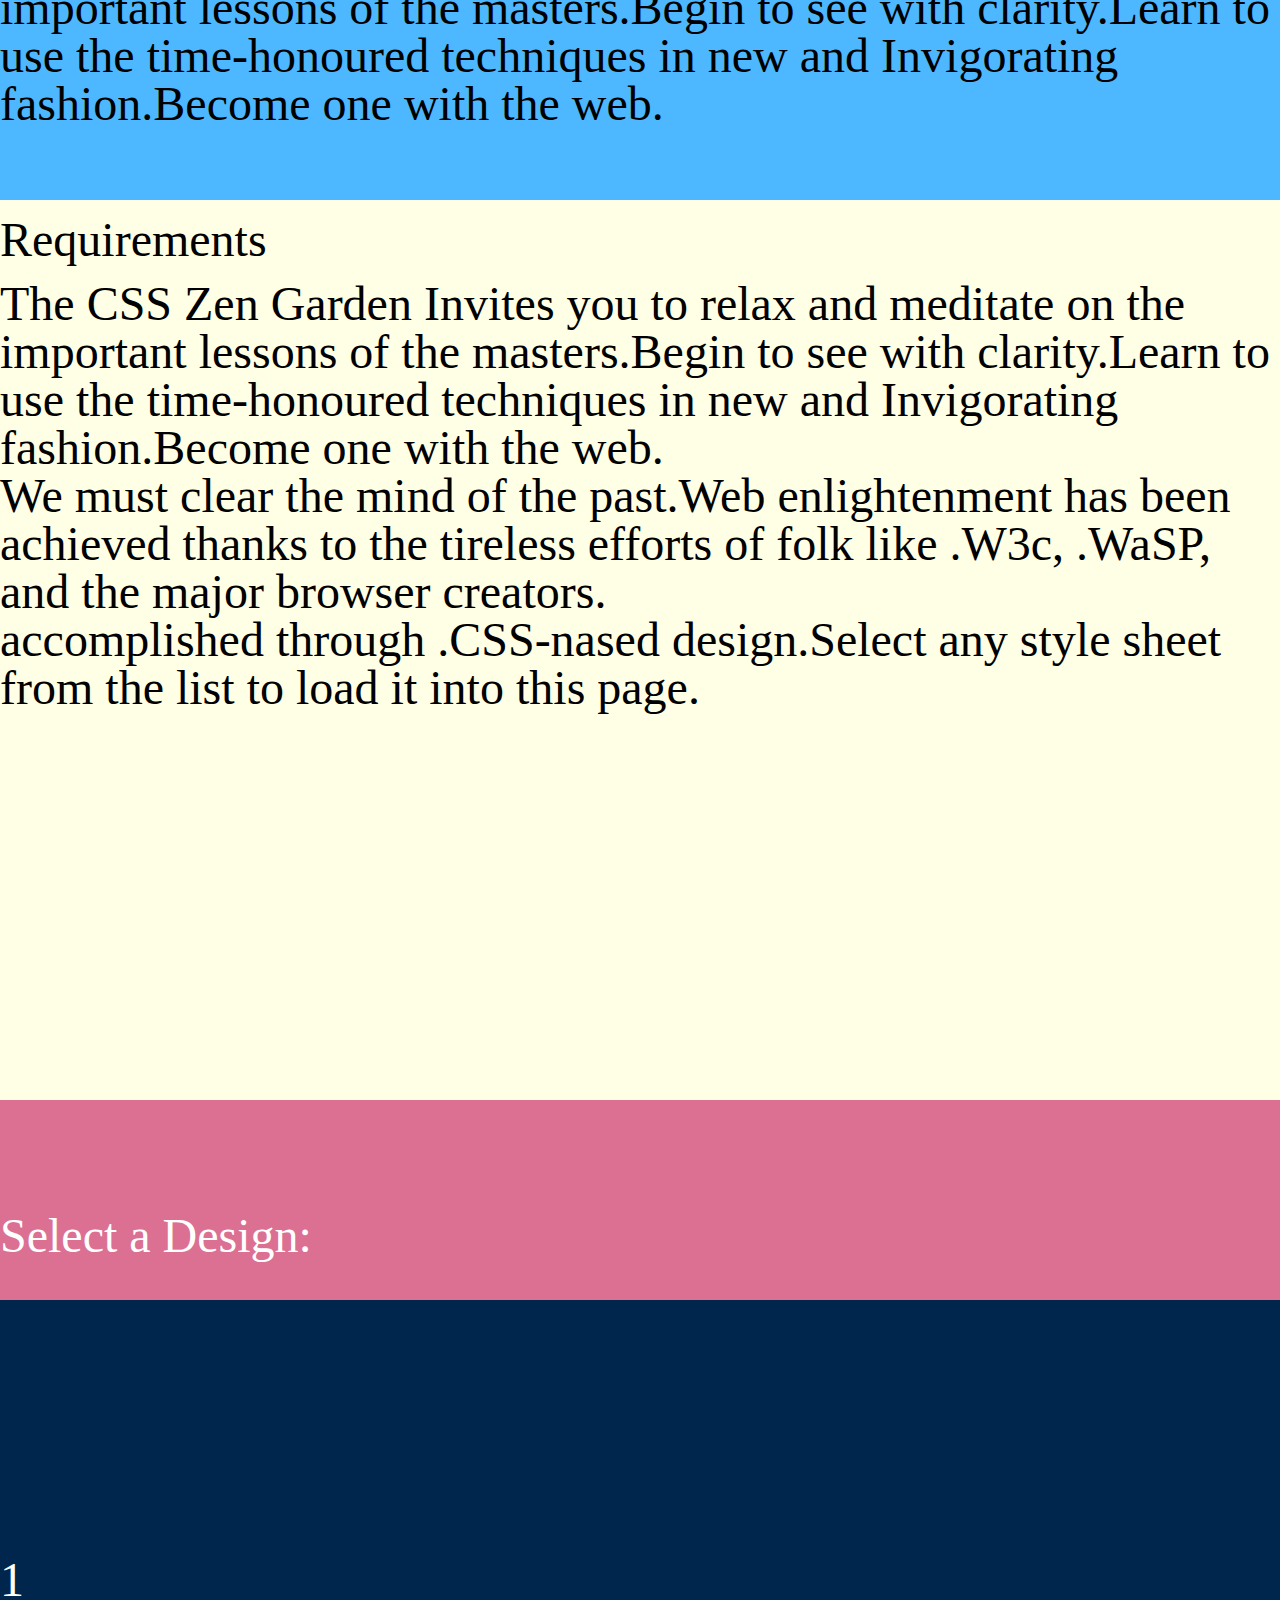
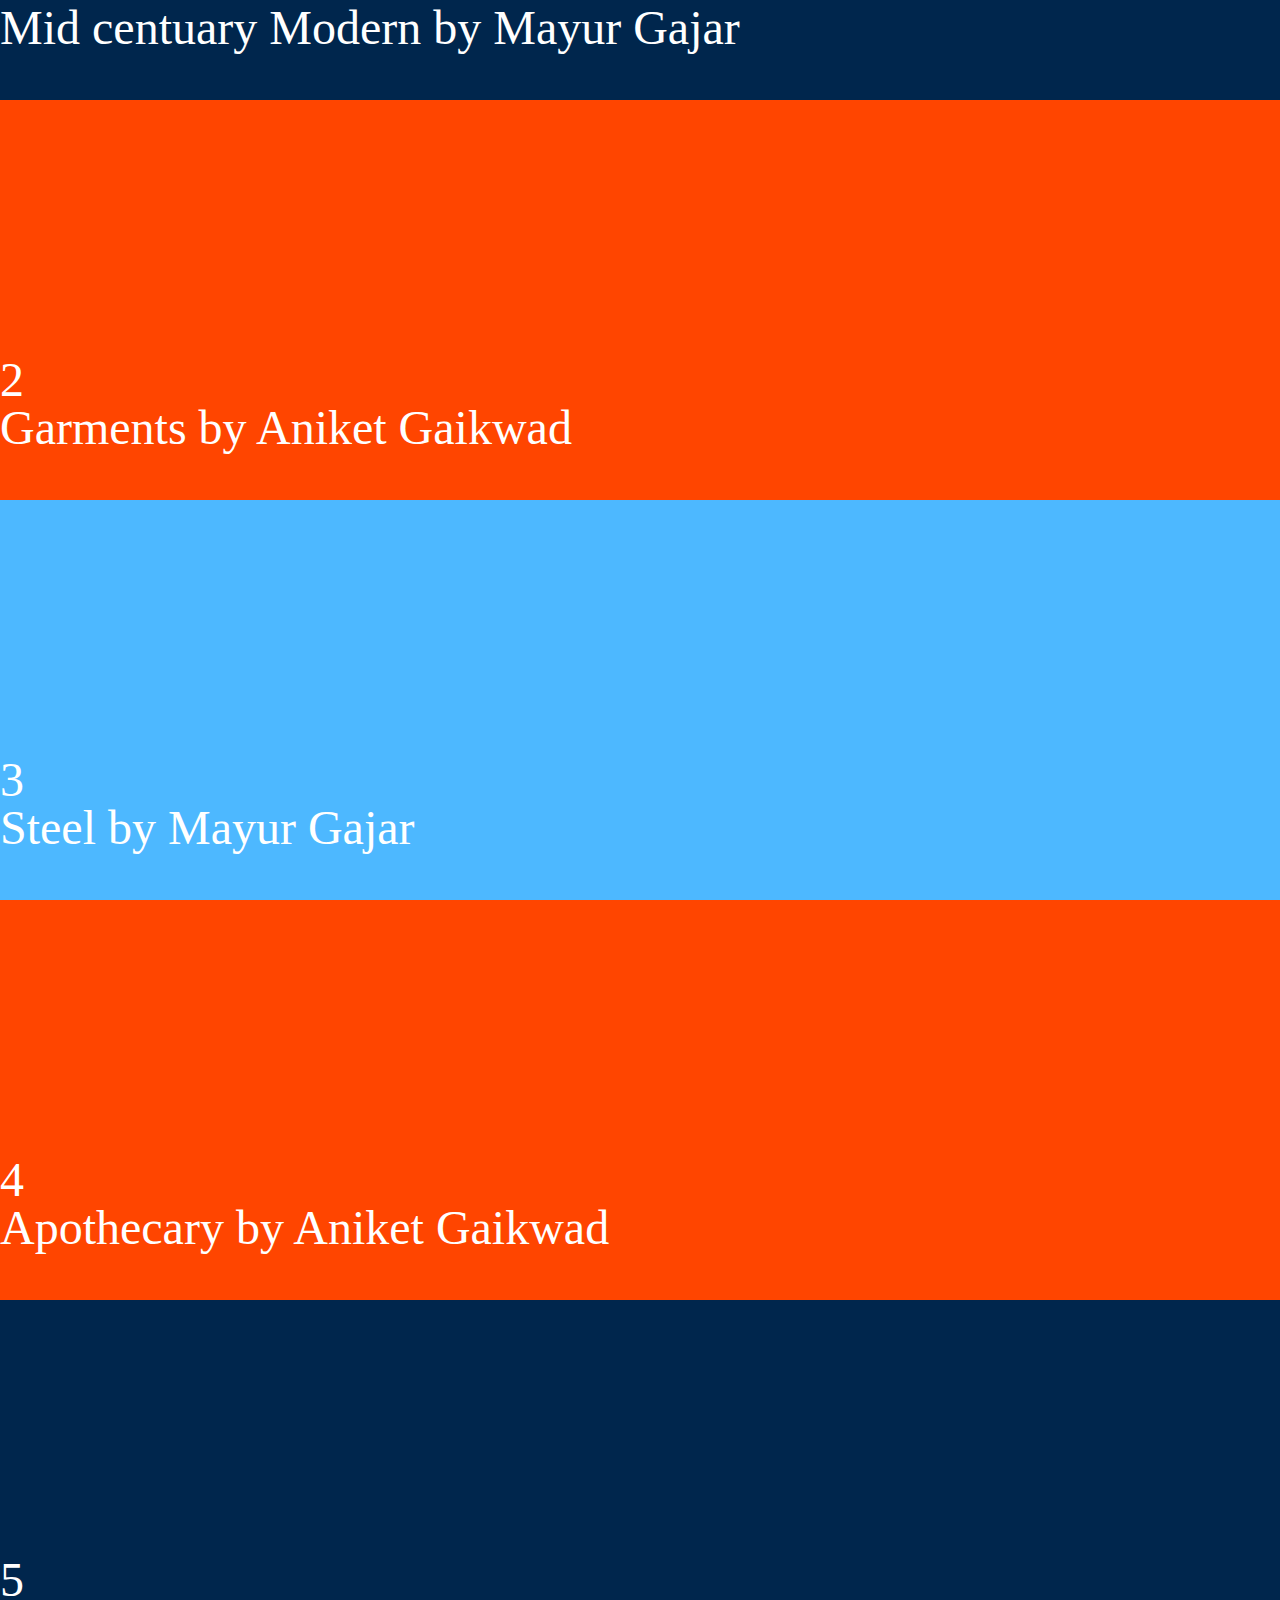
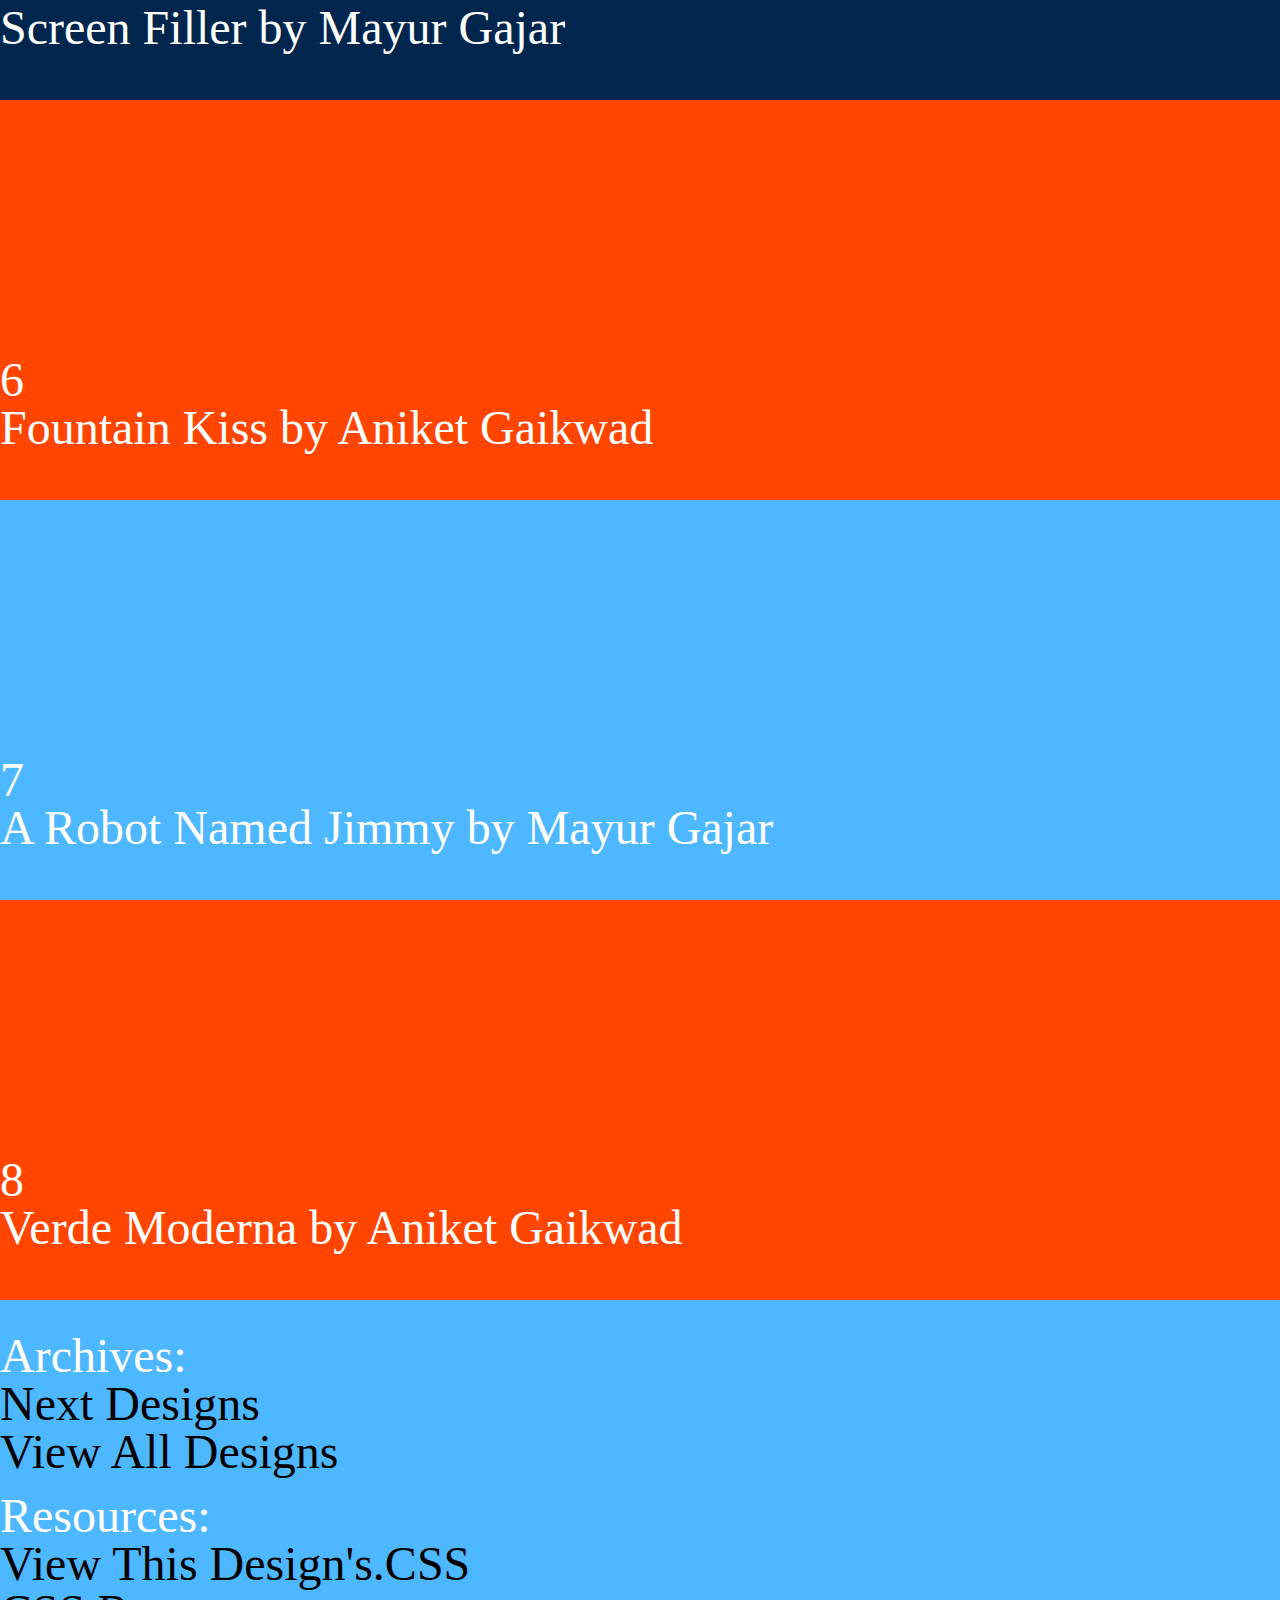
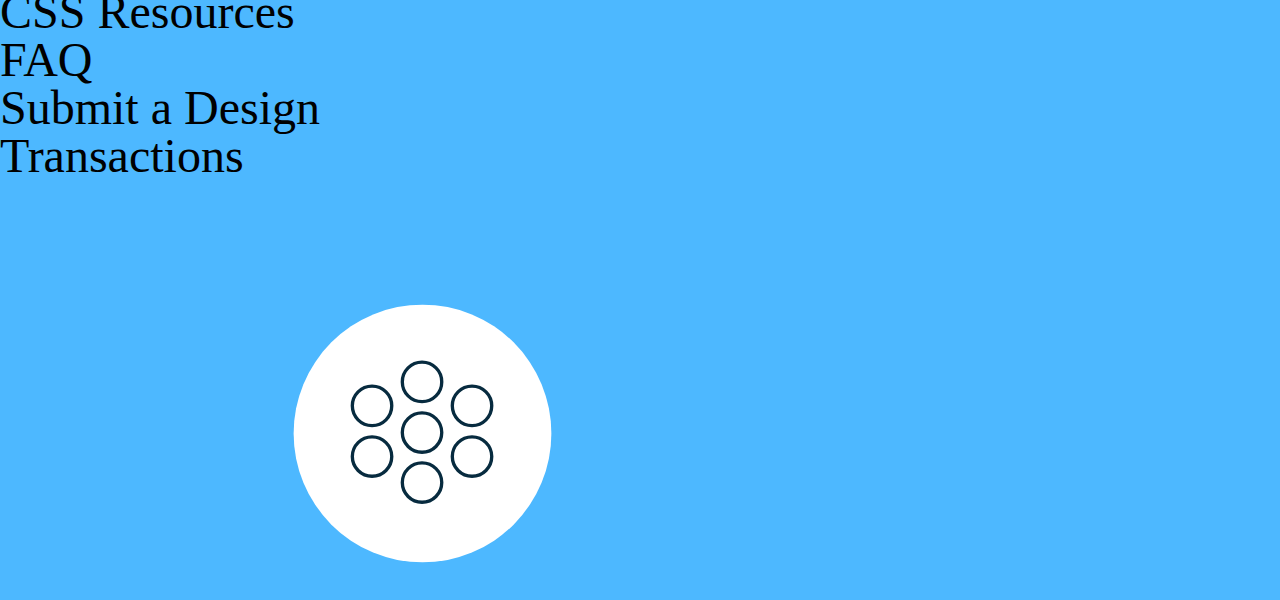
<file: mayurMobile.html>
<html>
    <head>
            <link rel="stylesheet" href="reset.css">
            <link rel="stylesheet" href="mayurMobile.css">
        <body>
            <div class="header">
                <div class="horange">
                    <div class="vert">
                    <font size="7">CSS Zen Garden</font>
                    </div>
                </div>
                <div class="hviolet">
                    <centre><font size="10">The Beauty of CSS Design</font></centre>
                    <div class="hvioletimg">
                        <img src="icon-star.svg" alt="starr" width="60%" height="60%">
                        </div>
                </div>
            </div>
            <div class="pinkd">
                <div class="ptext">
                    <br>
                    <center>
                    <font size="7">
                            A demonstration of what can be accomplished through .CSS-nased design.Select any style sheet from the list to load it into this page.
                            <br><br>
                            Download the example html file and css file.
                     </font>
                     </center>
                </div>
                <div class="pimg">
                        <img src="icons-3-pack.svg" alt="Star" style="width:100%">
                </div>
            </div>
            <div class="div3rd">
                <center>
                    <br>
                <font size="10">
                        The Road to Enlightenment
                        </font>
                        <br><br>
                        <font size="7">
                                Littering a dark and dreary road lay the past relics of browser-specific tags, incompatible DOMs, broken CSS support, and abandoned browser.
                                <br><br>
                                We must clear the mind of the past.Web enlightenment has been achieved thanks to the tireless efforts of folk like .W3c, .WaSP, and the major browser creators.
                                <br><br>
                                The CSS Zen Garden Invites you to relax and meditate on the important lessons of the masters.Begin to see with clarity.Learn to use the time-honoured techniques in new and Invigorating fashion.Become one with the web.

                            </font></center>
                </div>
                <div class="div4th">
                    <br>
                    <font size="10">
                        So What is This About?
                        </font>
                        <font size="7">
                                <br><br>A demonstration of what can be accomplished through .CSS-nased design.Select any style sheet from the list to load it into this page.
                                <br><br>
                                Littering a dark and dreary road lay the past relics of browser-specific tags, incompatible DOMs, broken CSS support, and abandoned browser.
                                <br><br>
                                We must clear the mind of the past.Web enlightenment has been achieved thanks to the tireless efforts of folk like .W3c, .WaSP, and the major browser creators.

                            </font>
                    </div>
                    <div class="div5th">
                        <br>
                        <font size="10">
                            Partition
                            </font>
                            <font size="7">
                                <br><br>A demonstration of what can be accomplished through .CSS-nased design.Select any style sheet from the list to load it into this page.
                                <br><br>Littering a dark and dreary road lay the past relics of browser-specific tags, incompatible DOMs, broken CSS support, and abandoned browser.
                                <br><br>We must clear the mind of the past.Web enlightenment has been achieved thanks to the tireless efforts of folk like .W3c, .WaSP, and the major browser creators.

                                </font>
                        </div>
                        <div class="div6th">
                            <div class="div6thimg">
                                    <img src="icon-circles.svg" style="width: 33.33%" >
                            </div>
                            <div class="div6thtext">
                                <font size="10">
                                  Benefits  
                                </font><br>
                                <font size="7">
                                    <br>
                                        The CSS Zen Garden Invites you to relax and meditate on the important lessons of the masters.Begin to see with clarity.Learn to use the time-honoured techniques in new and Invigorating fashion.Become one with the web.

                                </font>
                            </div>
                        </div>
                        <div class="div7th">
                            <br>
                            <font size="10">
                                Requirements
                            </font><br><br>
                            <font size="7">
                                    The CSS Zen Garden Invites you to relax and meditate on the important lessons of the masters.Begin to see with clarity.Learn to use the time-honoured techniques in new and Invigorating fashion.Become one with the web.
                                    <br>
                                    We must clear the mind of the past.Web enlightenment has been achieved thanks to the tireless efforts of folk like .W3c, .WaSP, and the major browser creators.
                                    <br>
                                    accomplished through .CSS-nased design.Select any style sheet from the list to load it into this page.

                            </font>
                        </div>
                        <div class="div8th">
                            <br><br><br><br><br><br><br>
                            <font size="10">
                                Select a Design:
                            </font>
                        </div>
                        <div class="div9th">
                                <br><br><br><br><br><br><br><br><br><br><br><br><br><br><br><br>
                            <font size="16">1</font><br>
                            <font size="7">Mid centuary Modern by Mayur Gajar</font>
                        </div>
                        <div class="div10th">
                                <br><br><br><br><br><br><br><br><br><br><br><br><br><br><br><br>
                            <font size="16">2</font><br>
                            <font size="7">Garments by Aniket Gaikwad</font>
                        </div>
                        <div class="div11th">
                                <br><br><br><br><br><br><br><br><br><br><br><br><br><br><br><br>
                            <font size="16">3</font><br>
                        <font size="7">Steel by Mayur Gajar</font>
                        </div>
                        <div class="div12th">
                                <br><br><br><br><br><br><br><br><br><br><br><br><br><br><br><br>
                            <font size="16">4</font><br>
                        <font size="7">Apothecary by Aniket Gaikwad</font>
                        </div>
                        <div class="div13th">
                                <br><br><br><br><br><br><br><br><br><br><br><br><br><br><br><br>
                            <font size="16">5</font><br>
                        <font size="7">Screen Filler by Mayur Gajar</font>
                        </div>
                        <div class="div14th">
                                <br><br><br><br><br><br><br><br><br><br><br><br><br><br><br><br>
                            <font size="16">6</font><br>
                        <font size="7">Fountain Kiss by Aniket Gaikwad</font>
                        </div>
                        <div class="div15th">
                                <br><br><br><br><br><br><br><br><br><br><br><br><br><br><br><br>
                            <font size="16">7</font><br>
                        <font size="7">A Robot Named Jimmy by Mayur Gajar</font>
                        </div>
                        <div class="div16th">
                                <br><br><br><br><br><br><br><br><br><br><br><br><br><br><br><br>
                            <font size="16">8</font><br>
                        <font size="7">Verde Moderna by Aniket Gaikwad</font>
                        </div>
                        <div class="div17th">
                                <br><br>
                                <font size="10" color="#ffffff">
                                  Archives:
                                </font>
                                <font size="7">
                                    <br>Next Designs<br>
                                    View All Designs 
                                </font>
                                <br><br>
                                <font size="10" color="#ffffff">
                                  Resources:
                                </font>
                                <font size="7">
                                    <br>View This Design's.CSS<br>
                                    CSS Resources 
                                    <br>FAQ
                                    <br>Submit a Design
                                    <br>Transactions
                                </font>
                                <div class="lastimg">
                                    <img src="icon-circles.svg" alt="icircles" width="33.33%">
                                </div>
                        </div>
        </body>
        </head>
    </html>
</file>
<file: index.css>
.header:after {
          content: "";
          display: table;
          clear: both;
        }
        .horange {
        float: left;
        width:33.33%;
        height:500px;
        background-color: orangered;
        color: #ffffff;
        }
        .vert{
            writing-mode: vertical-lr; 
            transform: rotate(180deg);
        }
        .hviolet{
        position: relative;
        float: left;
        width:66.66%;
        height:500px;
        background-color: #00264d;
        color: #ffffff;
        }
        .hvioletimg{
            position: absolute;
            bottom: 0px;
            margin: bottom;
        }
        .pinkd{
            position: relative;
            width:100%;
            height: 100%;
            color: #ffffff;
            background-color: palevioletred;
        }
        .ptext{
            position: absolute;
            color: #ffffff;
            
        }
        .pimg{
            position: absolute;
            bottom: 0%;
            margin:bottom;
        }
        .div3rd{
            background-color: #ffffe6;
            width: 100%;
            height: 100%;
        }
        .div4th{
            color:#ffffff;
            background-color: #00264d;
            width: 100%;
            height: 100%;
        }
        .div5th{
            background-color: #ffffe6;
            width:100%;
            height: 100%;
        }
        .div6th{
            position: relative;
            width:100%;
            height: 100%;
            background-color: #4db8ff;
        }
        .div6thimg{
            position: absolute;
            width:100%;
            height: 20%;
            left:33.33%;
        }
        .div6thtext{
            position: absolute;
            width: 100%;
            top:60%;
            
        }
        .div7th{
            width:100%;
            height: 100%;
            background-color: #ffffe6;
        }
        .div8th{
            width:100%;
            height: 200px;
            background-color: palevioletred;
            color:#ffffff;
        }
        .div9th{
            width:100%;
            height: 400px;
            background-color: #00264d;
            color: #ffffff;   
        }
        .div10th{
            width:100%;
            height: 400px;
            background-color: orangered;
            color: #ffffff;
        }
        .div11th{
            width:100%;
            height: 400px;
            background-color:#4db8ff;
            color: #ffffff;
        }
        .div12th{
            width:100%;
            height: 400px;
            background-color: orangered;
            color: #ffffff;
        }
        .div13th{
            width:100%;
            height: 400px;
            background-color: #00264d;
            color: #ffffff;   
        }
        .div14th{
            width:100%;
            height: 400px;
            background-color: orangered;
            color: #ffffff;
        }
        .div15th{
            width:100%;
            height: 400px;
            background-color:#4db8ff;
            color: #ffffff;
        }
        .div16th{
            width:100%;
            height: 400px;
            background-color: orangered;
            color: #ffffff;
        }
        .div17th{
            position: relative;
            width: 100%;
            height: 100%;
            background-color: #4db8ff;
        }
        .lastimg{
            position: absolute;
            bottom: 0px;
            margin: bottom;
            left:20%;
        }
</file>
<file: mayurMobile.css>
.header:after {
          content: "";
          display: table;
          clear: both;
        }
        .horange {
        float: left;
        width:33.33%;
        height:500px;
        background-color: orangered;
        color: #ffffff;
        }
        .vert{
            writing-mode: vertical-lr; 
            transform: rotate(180deg);
        }
        .hviolet{
        position: relative;
        float: left;
        width:66.66%;
        height:500px;
        background-color: #00264d;
        color: #ffffff;
        }
        .hvioletimg{
            position: absolute;
            bottom: 0px;
            margin: bottom;
        }
        .pinkd{
            position: relative;
            width:100%;
            height: 100%;
            color: #ffffff;
            background-color: palevioletred;
        }
        .ptext{
            position: absolute;
            color: #ffffff;
            
        }
        .pimg{
            position: absolute;
            bottom: 0%;
            margin:bottom;
        }
        .div3rd{
            background-color: #ffffe6;
            width: 100%;
            height: 100%;
        }
        .div4th{
            color:#ffffff;
            background-color: #00264d;
            width: 100%;
            height: 100%;
        }
        .div5th{
            background-color: #ffffe6;
            width:100%;
            height: 100%;
        }
        .div6th{
            position: relative;
            width:100%;
            height: 100%;
            background-color: #4db8ff;
        }
        .div6thimg{
            position: absolute;
            width:100%;
            height: 20%;
            left:33.33%;
        }
        .div6thtext{
            position: absolute;
            width: 100%;
            top:60%;
            
        }
        .div7th{
            width:100%;
            height: 100%;
            background-color: #ffffe6;
        }
        .div8th{
            width:100%;
            height: 200px;
            background-color: palevioletred;
            color:#ffffff;
        }
        .div9th{
            width:100%;
            height: 400px;
            background-color: #00264d;
            color: #ffffff;   
        }
        .div10th{
            width:100%;
            height: 400px;
            background-color: orangered;
            color: #ffffff;
        }
        .div11th{
            width:100%;
            height: 400px;
            background-color:#4db8ff;
            color: #ffffff;
        }
        .div12th{
            width:100%;
            height: 400px;
            background-color: orangered;
            color: #ffffff;
        }
        .div13th{
            width:100%;
            height: 400px;
            background-color: #00264d;
            color: #ffffff;   
        }
        .div14th{
            width:100%;
            height: 400px;
            background-color: orangered;
            color: #ffffff;
        }
        .div15th{
            width:100%;
            height: 400px;
            background-color:#4db8ff;
            color: #ffffff;
        }
        .div16th{
            width:100%;
            height: 400px;
            background-color: orangered;
            color: #ffffff;
        }
        .div17th{
            position: relative;
            width: 100%;
            height: 100%;
            background-color: #4db8ff;
        }
        .lastimg{
            position: absolute;
            bottom: 0px;
            margin: bottom;
            left:20%;
        }
</file>
